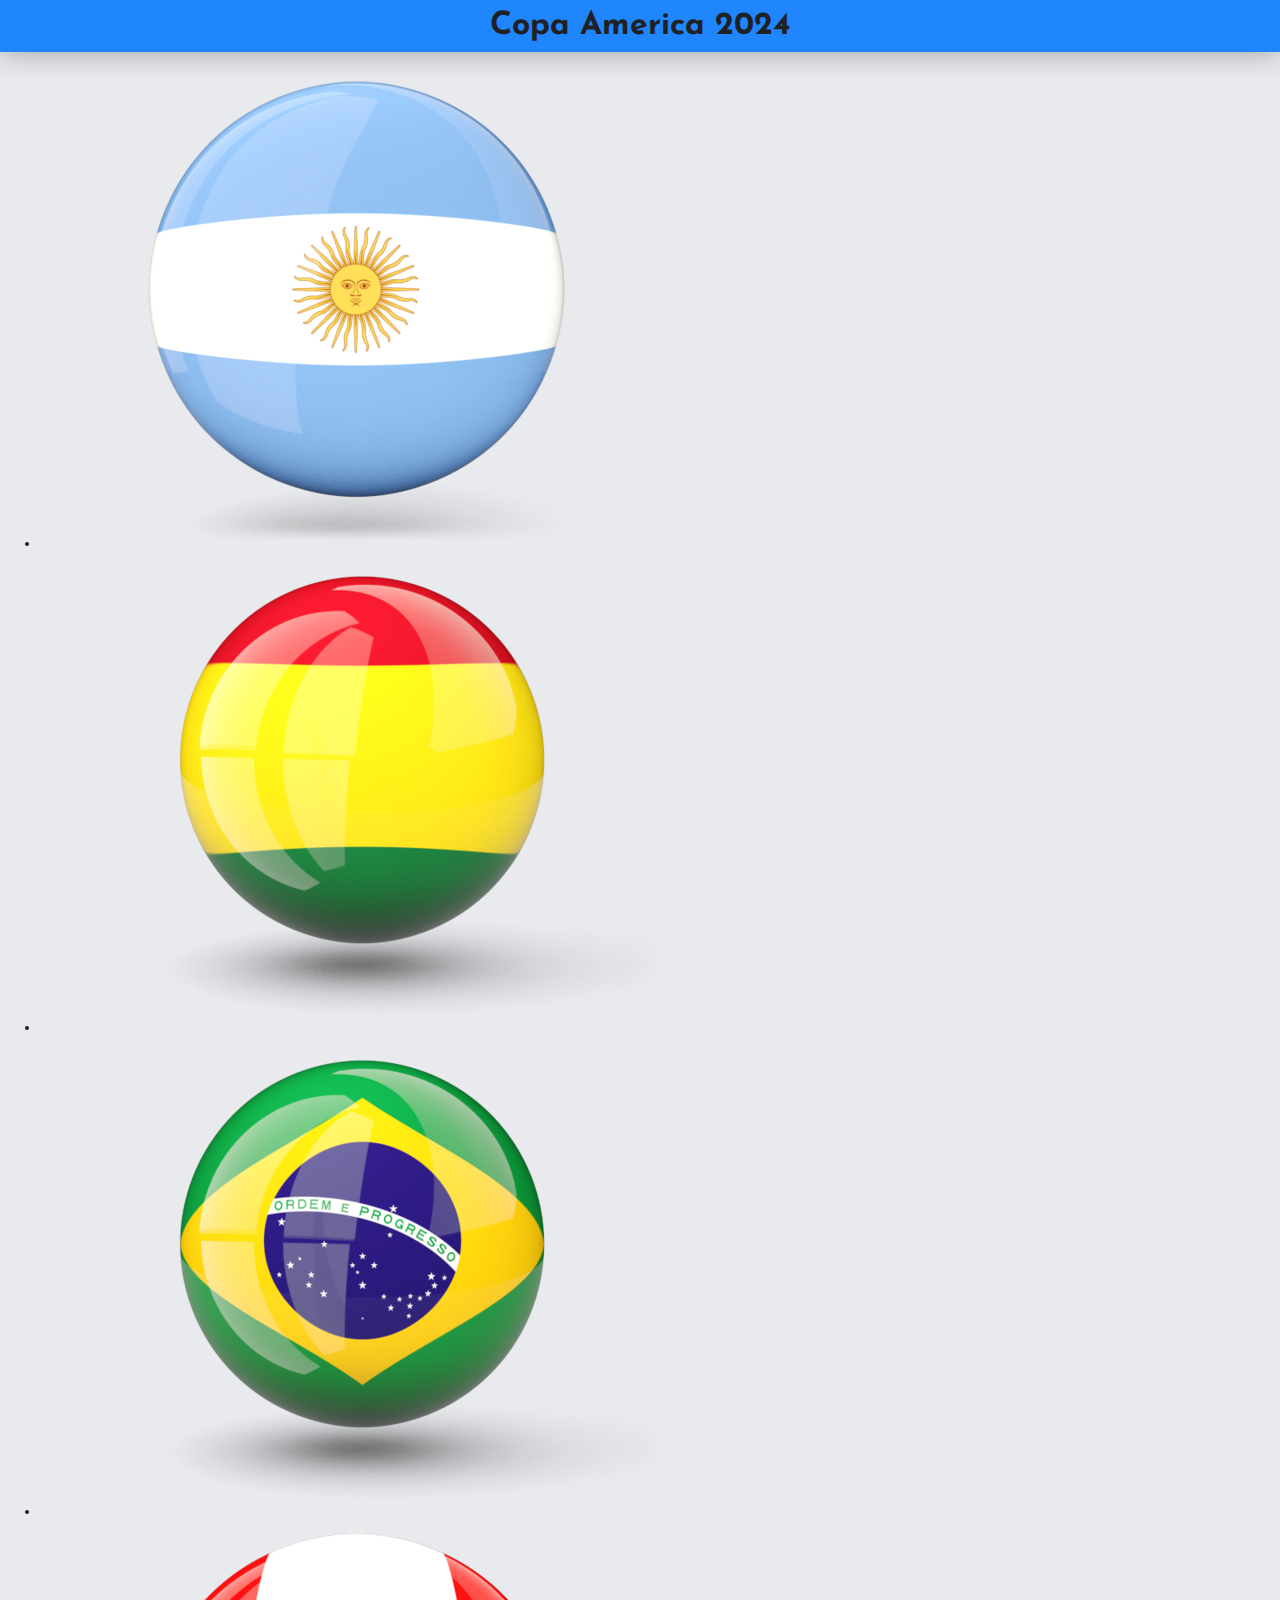
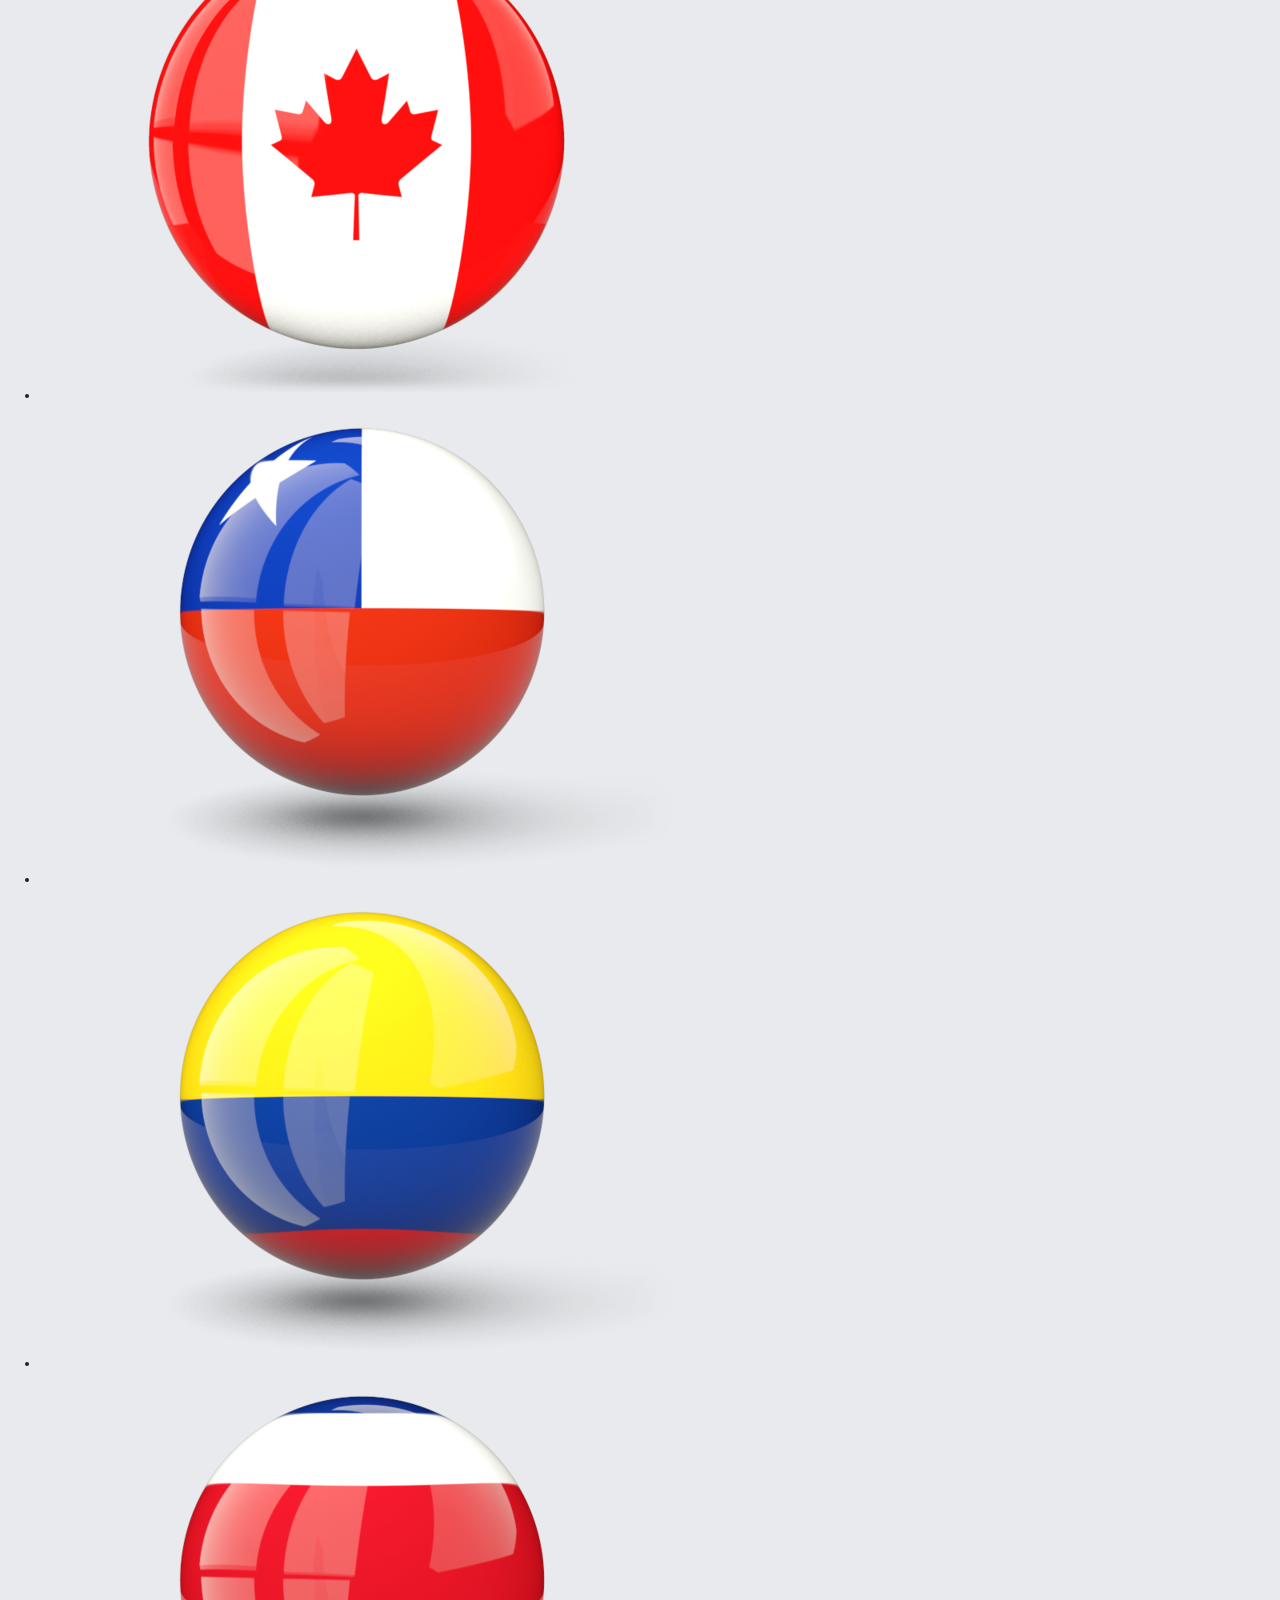
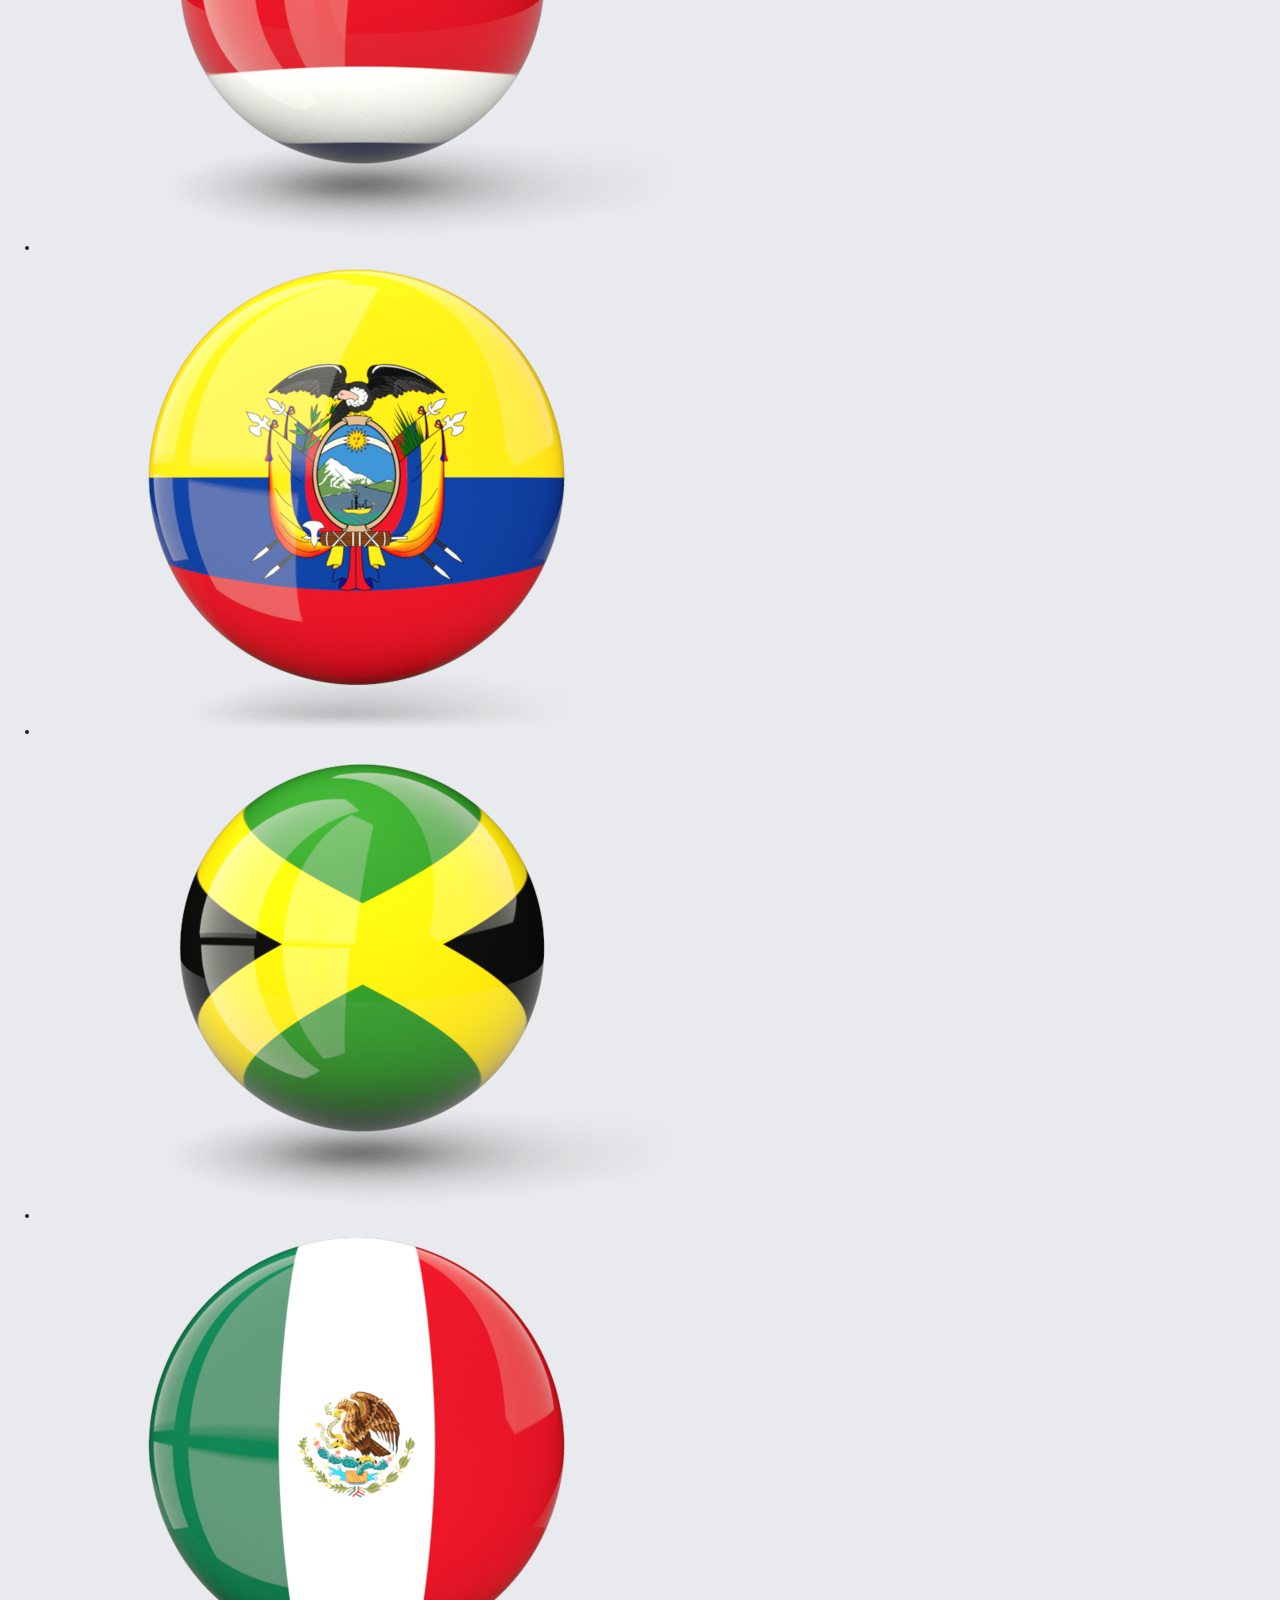
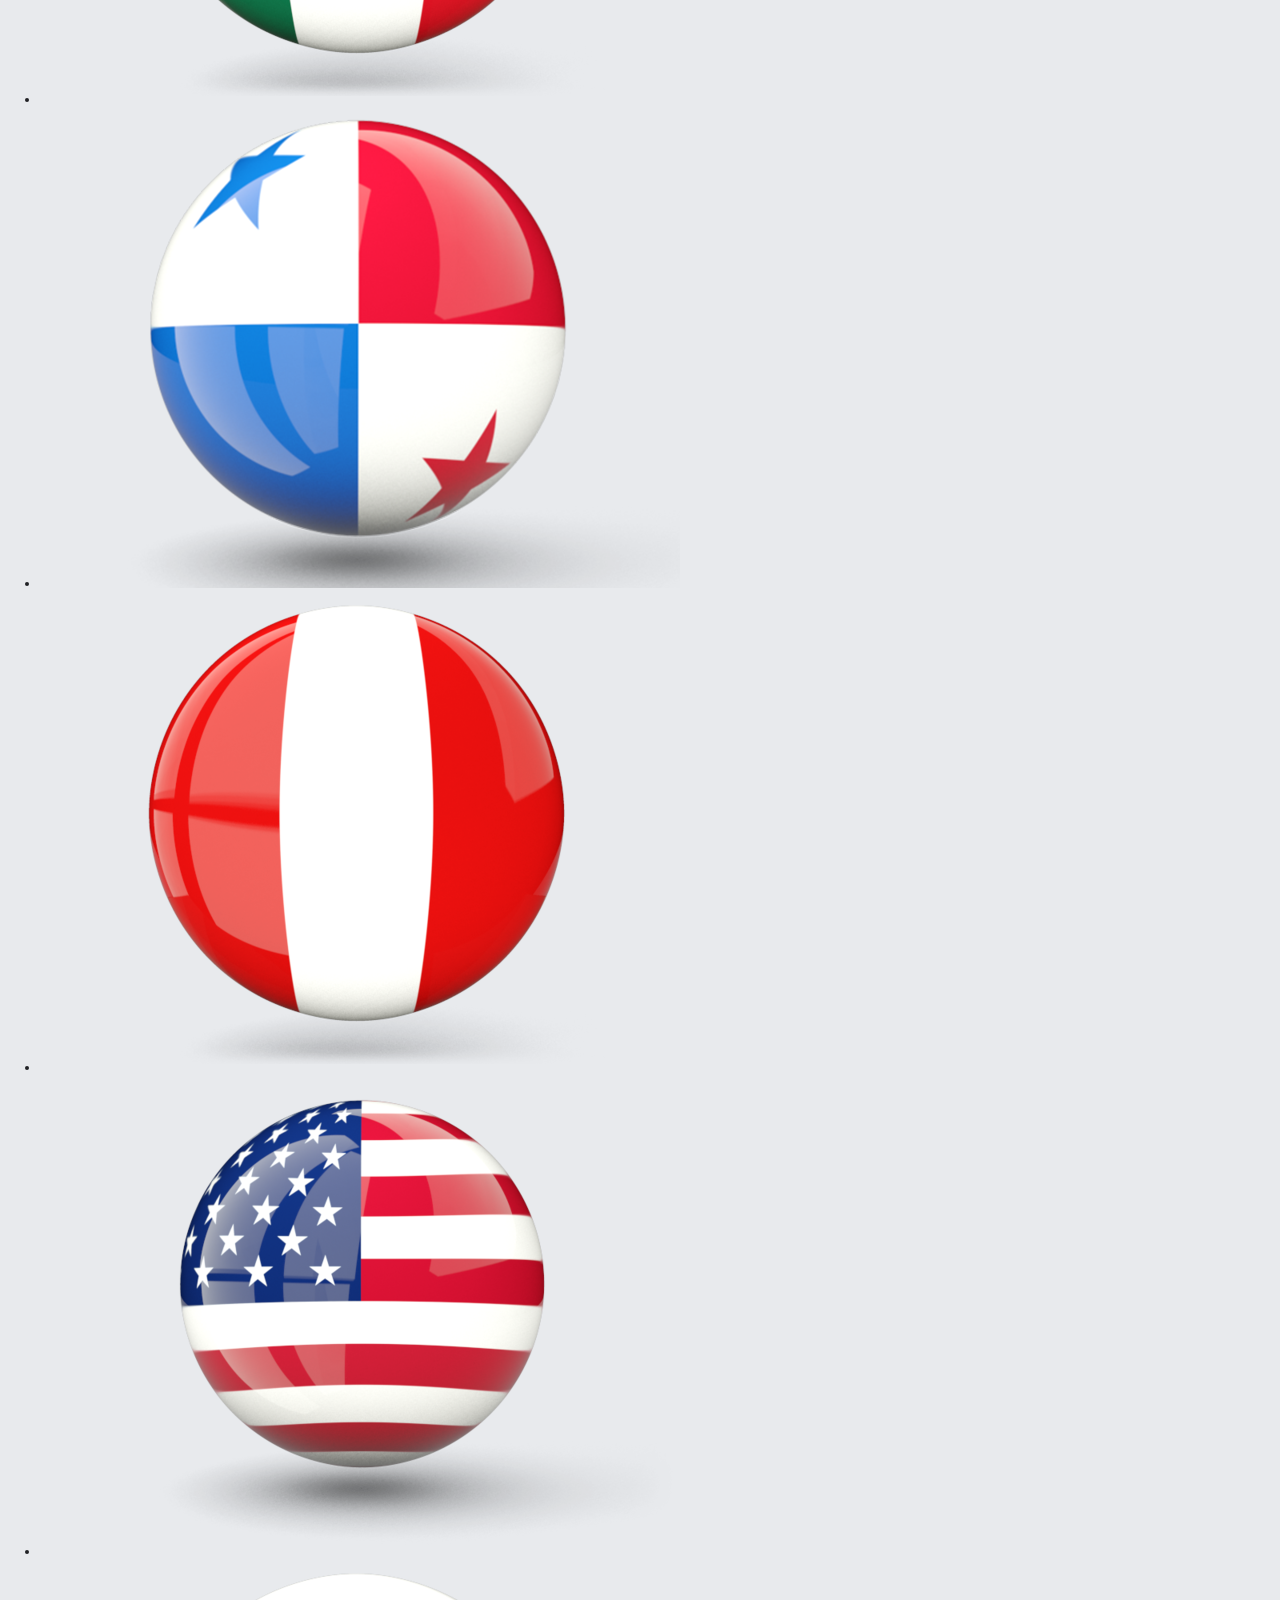
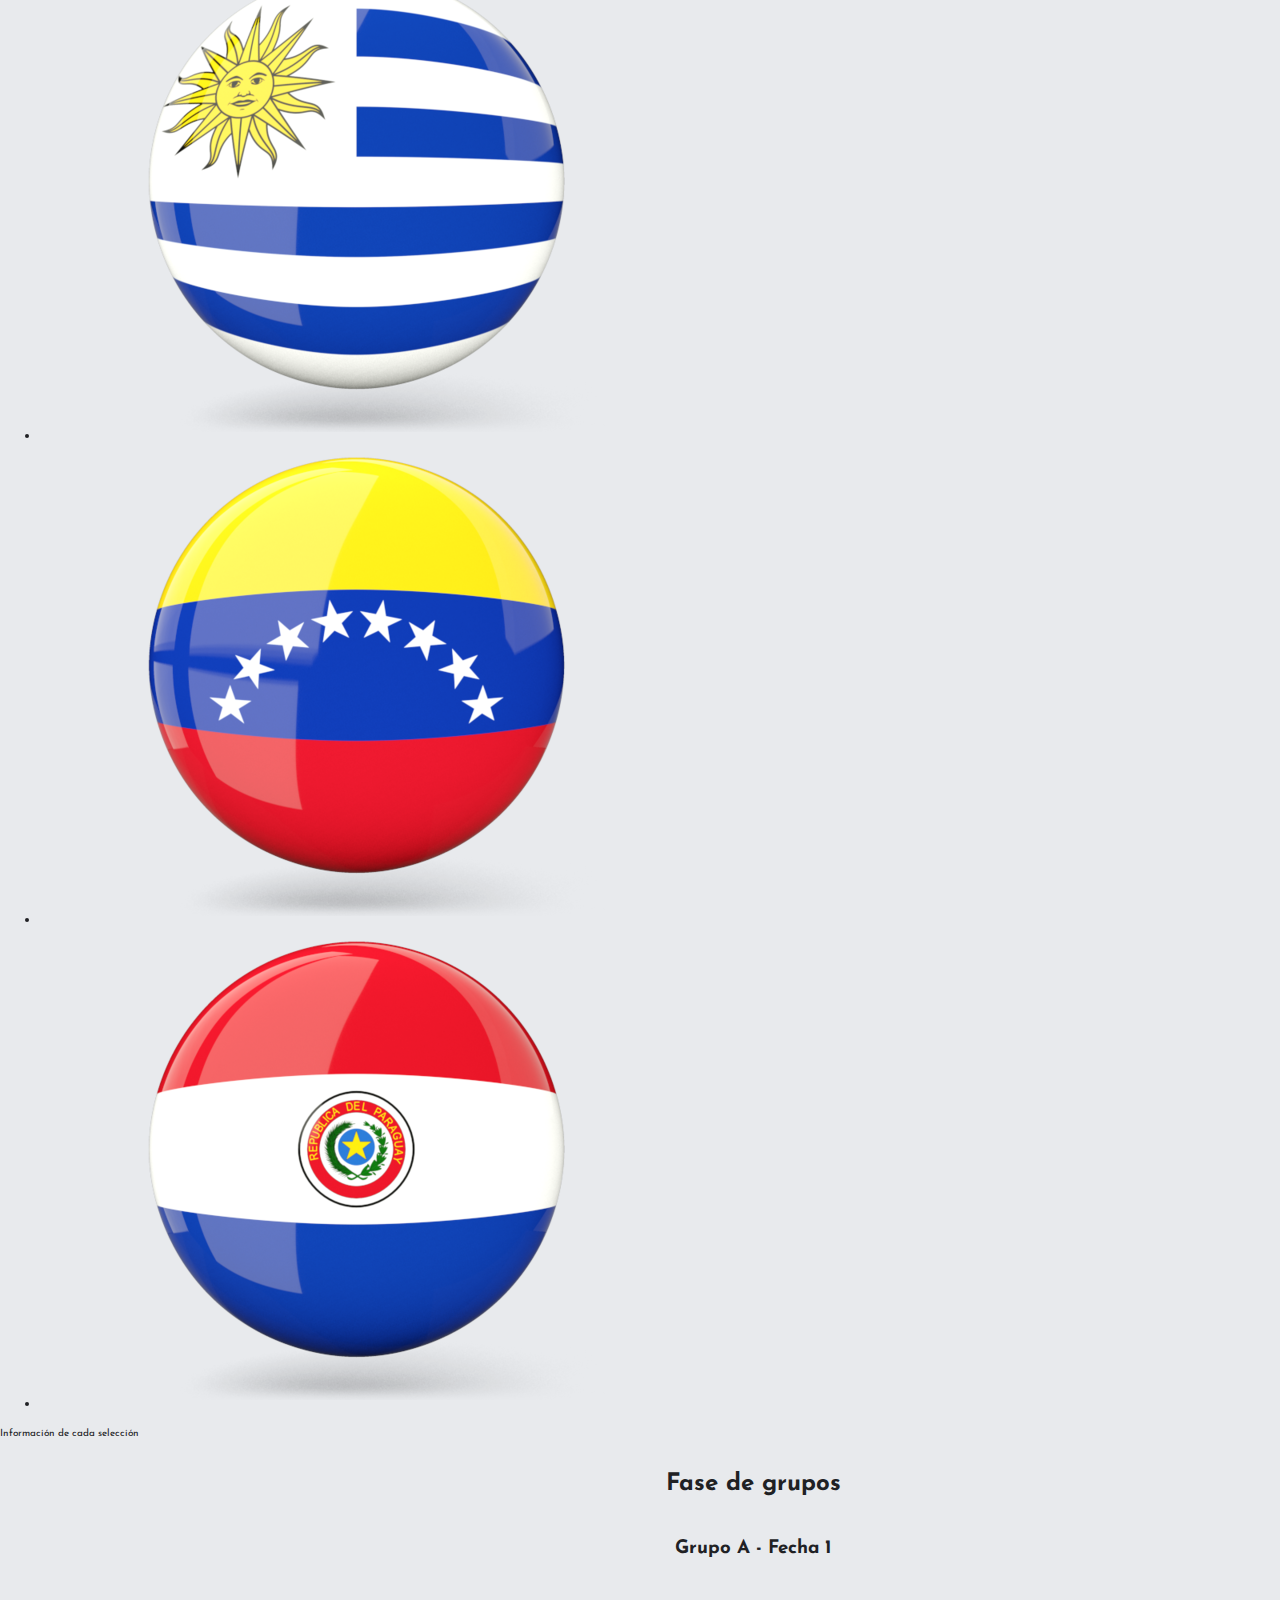
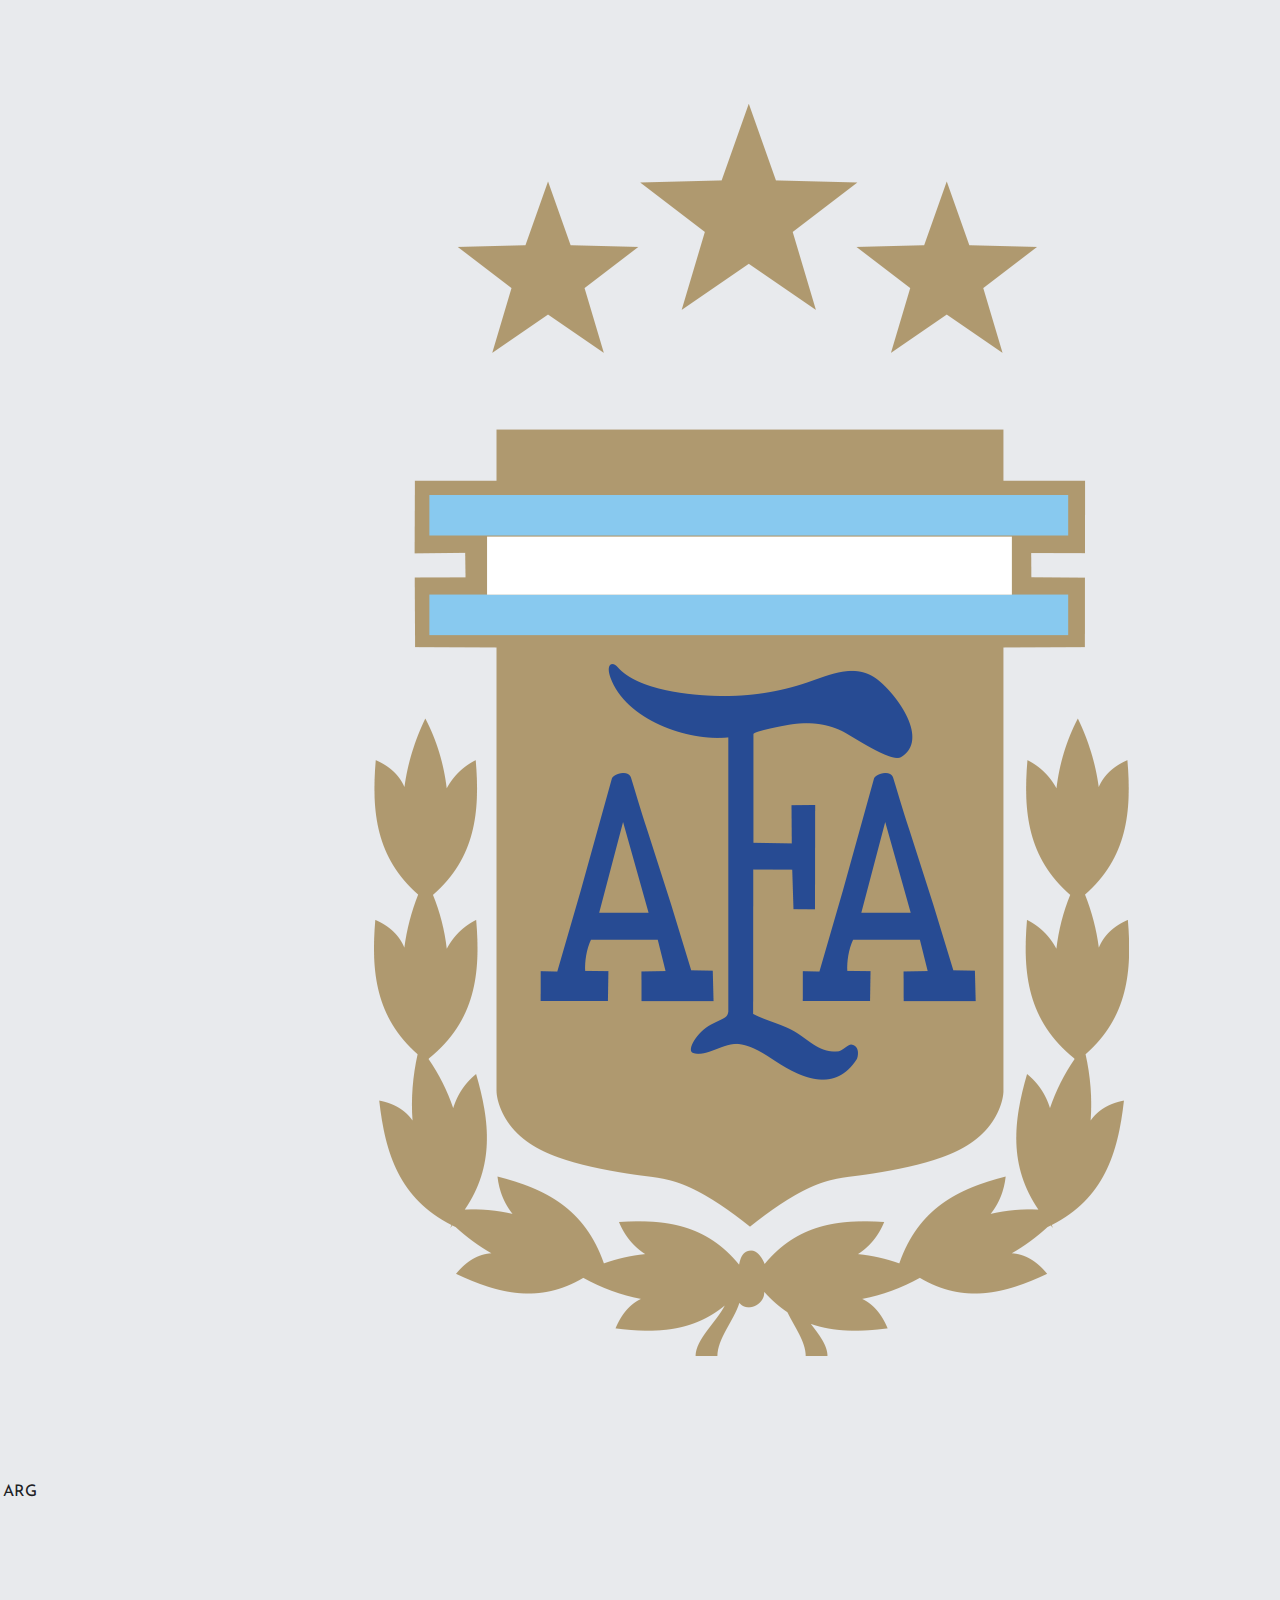
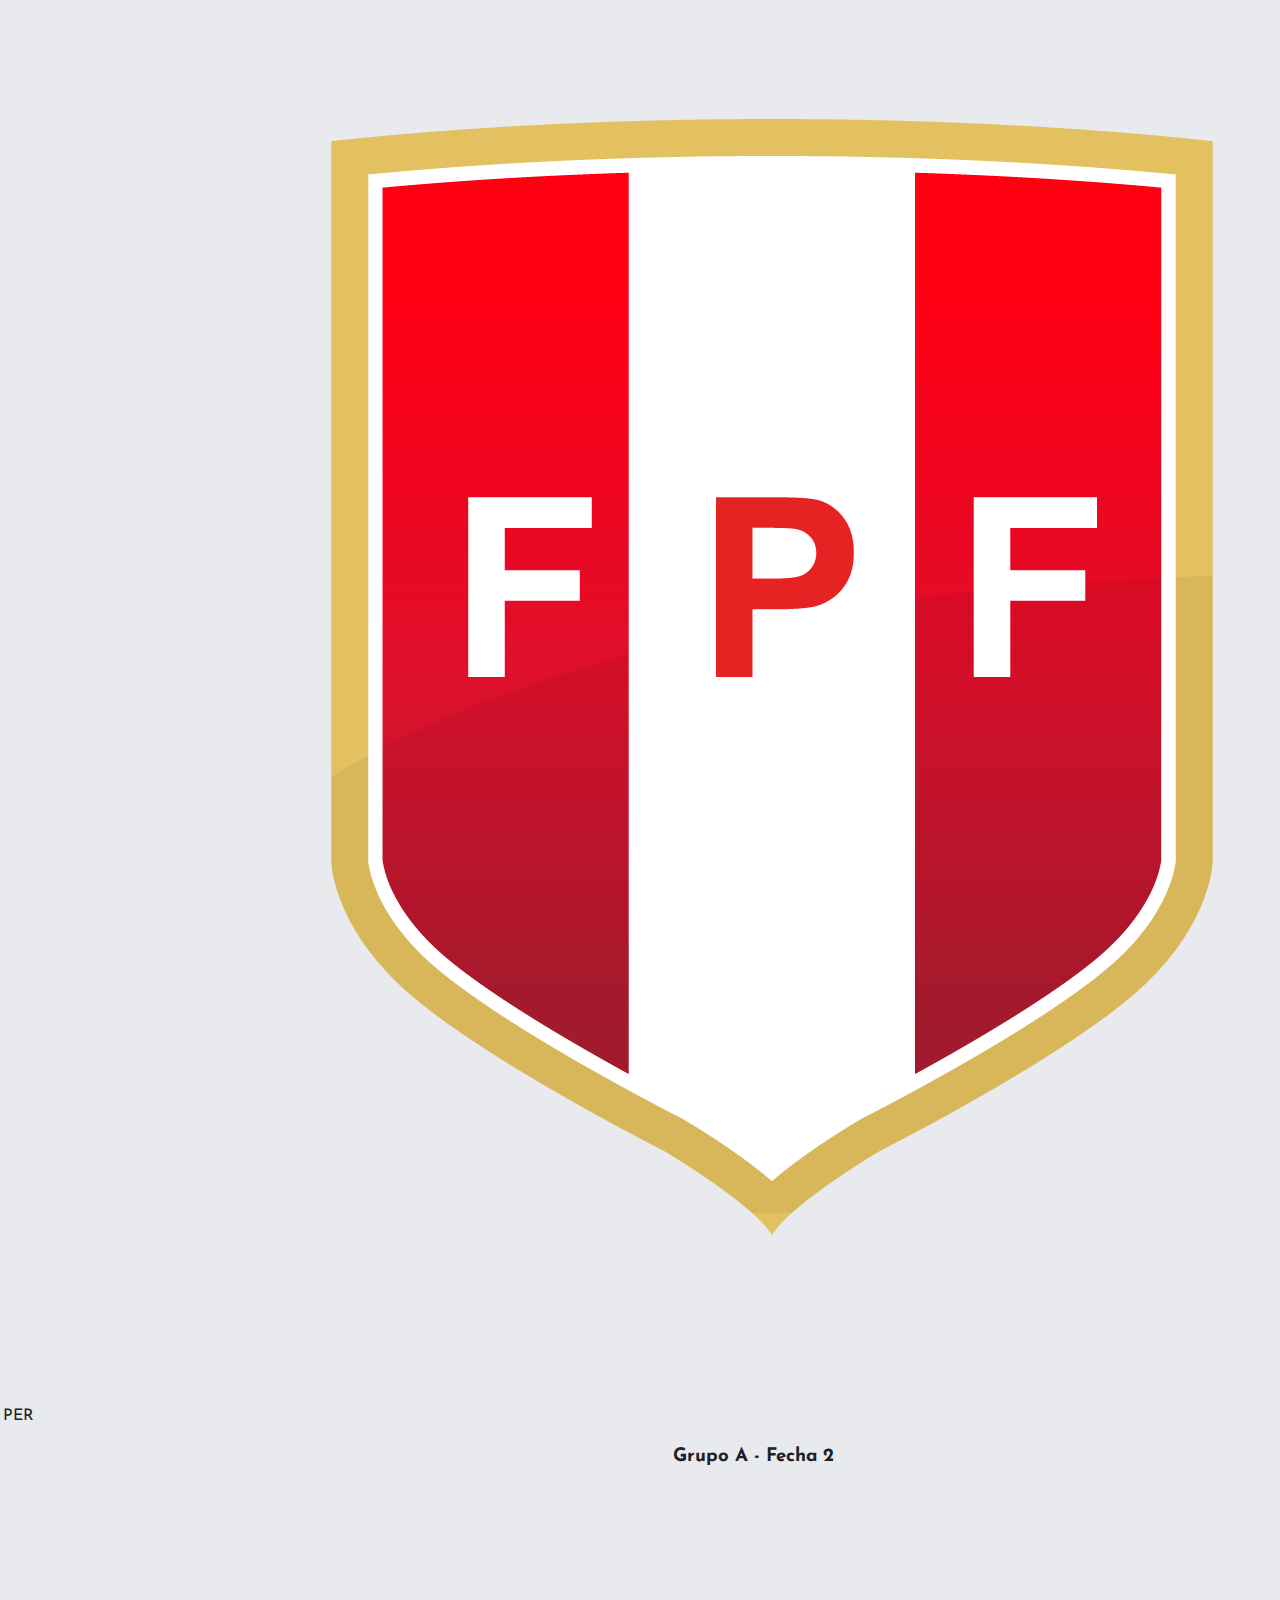
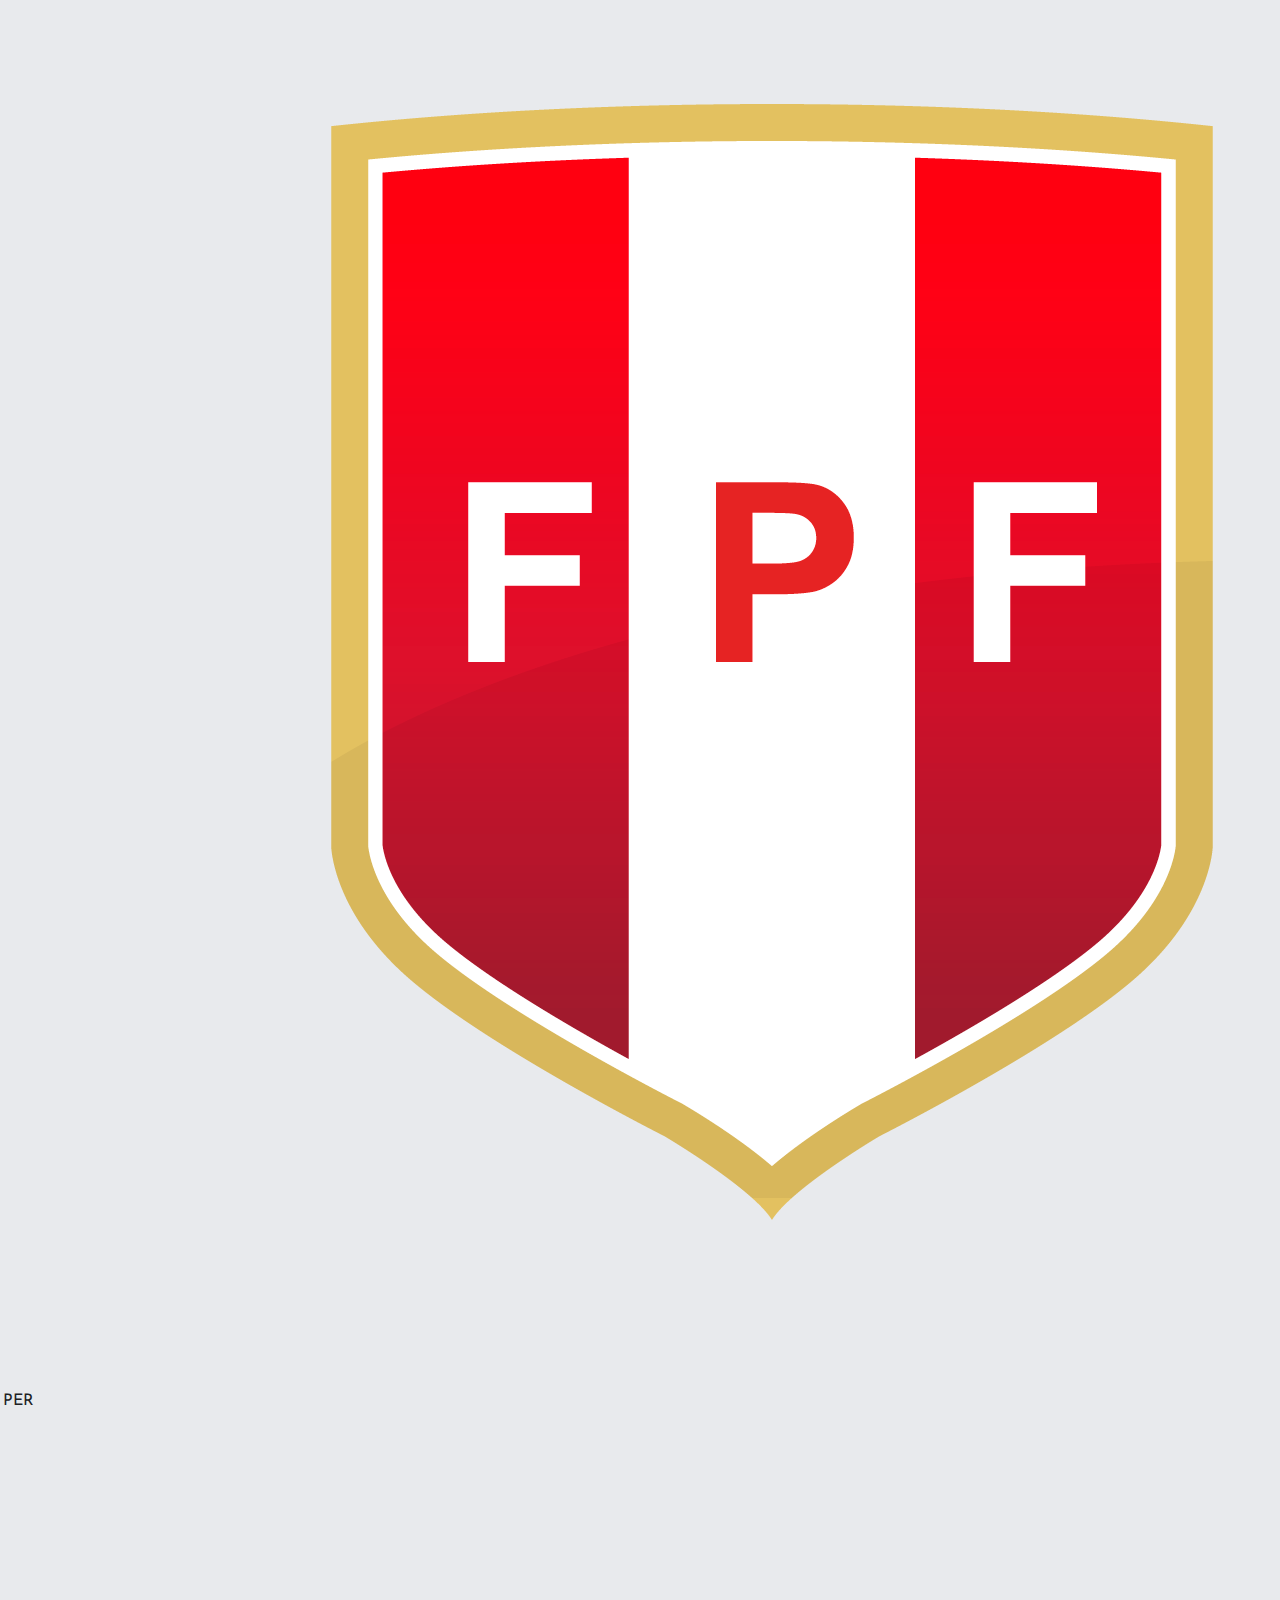
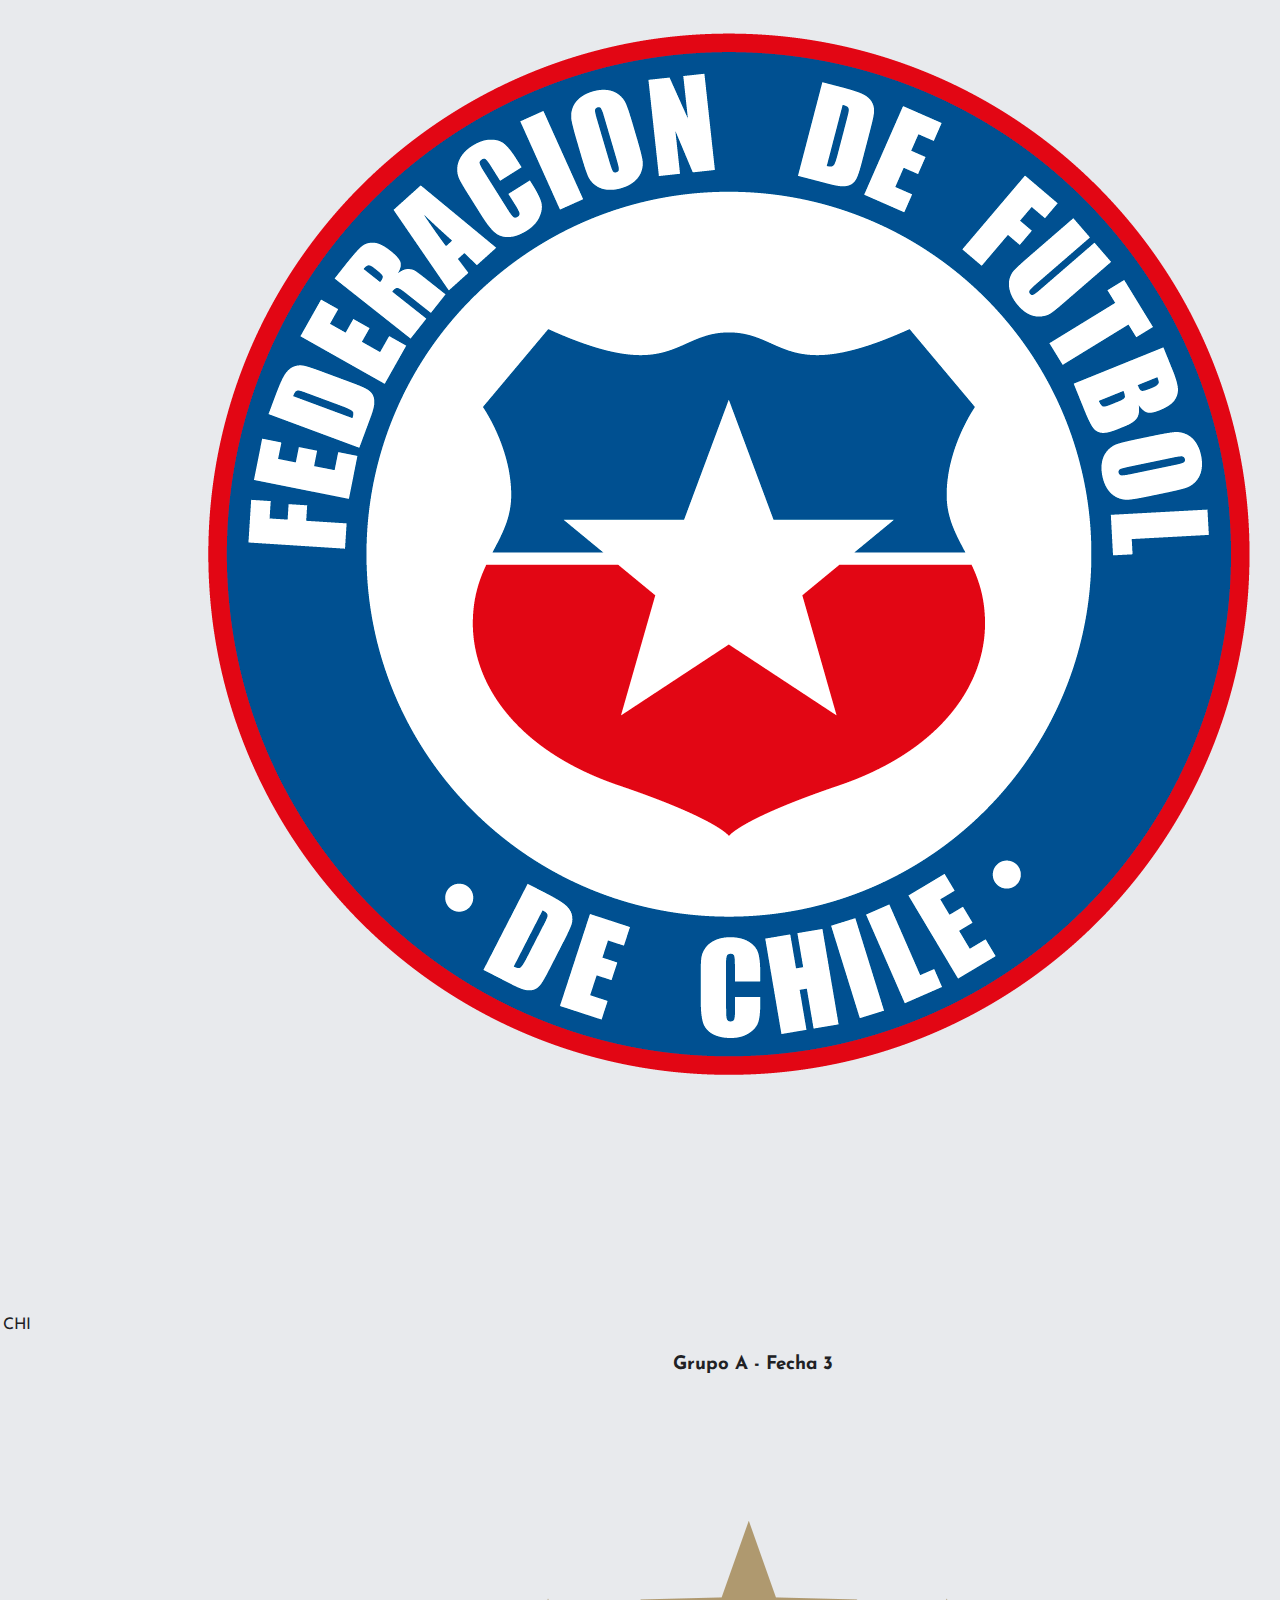
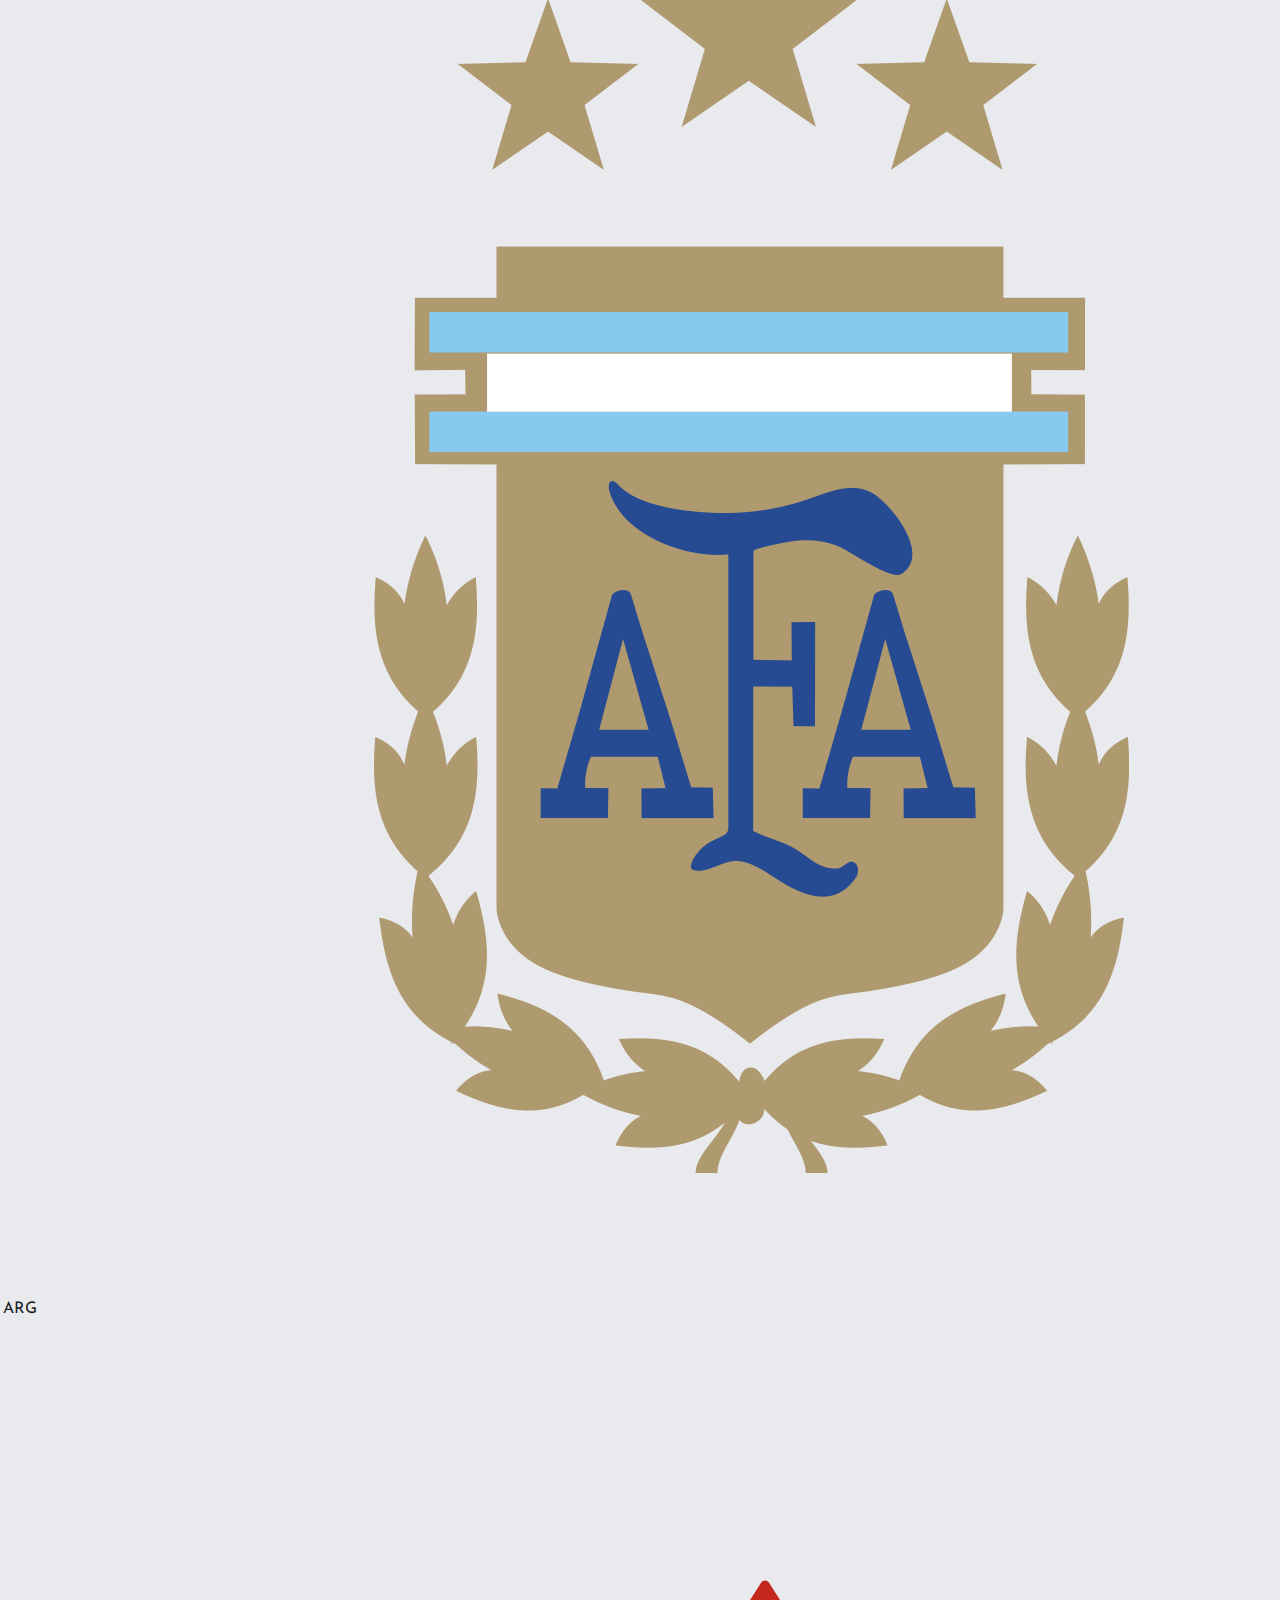
<file: templates/index.html>
<!DOCTYPE html>
<html lang="en">
<head>
    <meta charset="UTF-8">
    <meta name="viewport" content="width=device-width, initial-scale=1.0">
    <link rel="stylesheet" href="/static/css/index.css">
    <link rel="preconnect" href="https://fonts.googleapis.com">
    <link rel="preconnect" href="https://fonts.gstatic.com" crossorigin>
    <link href="https://fonts.googleapis.com/css2?family=Josefin+Sans:ital,wght@0,100..700;1,100..700&family=Poppins:ital,wght@0,100;0,200;0,300;0,400;0,500;0,600;0,700;0,800;0,900;1,100;1,200;1,300;1,400;1,500;1,600;1,700;1,800;1,900&display=swap" rel="stylesheet">
    <title>INICIO</title>

</head>
<body>
    <div class="header">
        <h1 class="title">Copa America 2024</h1>
        <ul class="team-list">
            <li class="item-logo"><a href=""><div class="logo-circle"><img alt="logo argentina" src="/static/imagenes/argentina.png"></div></a></li>
            <li class="item-logo"><a href=""><div class="logo-circle"><img alt="logo bolivia" src="/static/imagenes/bolivia_640.png"></div></a></li>
            <li class="item-logo"><a href=""><div class="logo-circle"><img alt="logo brasil" src="/static/imagenes/brazil_640.png"></div></a></li>
            <li class="item-logo"><a href=""><div class="logo-circle"><img alt="logo canada" src="/static/imagenes/canada_640.png"></div></a></li>
            <li class="item-logo"><a href=""><div class="logo-circle"><img alt="logo chile" src="/static/imagenes/chile_640.png"></div></a></li>
            <li class="item-logo"><a href=""><div class="logo-circle"><img alt="logo colombia" src="/static/imagenes/colombia_640.png"></div></a></li>
            <li class="item-logo"><a href=""><div class="logo-circle"><img alt="logo costa rica" src="/static/imagenes/costa_rica_640.png"></div></a></li>
            <li class="item-logo"><a href=""><div class="logo-circle"><img alt="logo ecuador" src="/static/imagenes/ecuador_640.png"></div></a></li>
            <li class="item-logo"><a href=""><div class="logo-circle"><img alt="logo jamaica" src="/static/imagenes/jamaica_640.png"></div></a></li>
            <li class="item-logo"><a href=""><div class="logo-circle"><img alt="logo mexico" src="/static/imagenes/mexico_640.png"></div></a></li>
            <li class="item-logo"><a href=""><div class="logo-circle"><img alt="logo panama" src="/static/imagenes/panama3.png"></div></a></li>
            <li class="item-logo"><a href=""><div class="logo-circle"><img alt="logo peru" src="/static/imagenes/peru_640.png"></div></a></li>
            <li class="item-logo"><a href=""><div class="logo-circle"><img alt="logo estados unidos" src="/static/imagenes/united_states_of_america_640.png"></div></a></li>
            <li class="item-logo"><a href=""><div class="logo-circle"><img alt="logo uruguay" src="/static/imagenes/uruguay_640.png"></div></a></li>
            <li class="item-logo"><a href=""><div class="logo-circle"><img alt="logo venezuela" src="/static/imagenes/venezuela_640.png"></div></a></li>
            <li class="item-logo"><a href=""><div class="logo-circle"><img alt="logo paraguay" src="/static/imagenes/paraguay.png"></div></a></li>
        </ul>
        <div><p class="header--pie">Información de cada selección</p></div>

    </div>

    <div class="box">
        <table class="tabla">
            <thead >
                <tr class="table-title"><th><h2>Fase de grupos</h2></th></tr>
                <tr class="table-title"><th><h3>Grupo A - Fecha 1</h3></th></tr>
            </thead>
            <tbody class="table--cuerpo">
                <tr class="partido">
                    <td class="escudo_nombre"><div class="circulo"><img src="/static/imagenes/Escudos/argentina2.png"></div><span>ARG</span></td>
                    <td class="escudo_nombre"><p class="numero">2</p>VS<p class="numero">0</p></td>
                    <td class="escudo_nombre"><span>CAN</span><div class="circulo"><img src="/static/imagenes/Escudos/canada.png"></div></td>
                    <td class="escudo_nombre link" ><a href="/cuartos">+INFO</td>
                </tr>
                <tbody class="table--cuerpo">
                    <tr class="partido">
                        <td class="escudo_nombre"><div class="circulo"><img src="/static/imagenes/Escudos/peru.png"></div><span>PER</span></td>
                        <td class="escudo_nombre"><p class="numero">0</p>VS<p class="numero">0</p></td>
                        <td class="escudo_nombre"><span>CHI</span><div class="circulo"><img src="/static/imagenes/Escudos/chile.png"></div></td>
                        <td class="escudo_nombre link" ><a href="">+INFO</td>
                    </tr>
            </tbody>
            <thead >
                <tr class="table-title"><th><h3>Grupo A - Fecha 2</h3></th></tr>
            </thead>
            <tbody class="table--cuerpo">
                <tr class="partido">
                    <td class="escudo_nombre"><div class="circulo"><img src="/static/imagenes/Escudos/peru.png"></div><span>PER</span></td>
                    <td class="escudo_nombre"><p class="numero">0</p>VS<p class="numero">1</p></td>
                    <td class="escudo_nombre"><span>CAN</span><div class="circulo"><img src="/static/imagenes/Escudos/canada.png"></div></td>
                    <td class="escudo_nombre link" ><a href="">+INFO</td>
                </tr>
                <tbody class="table--cuerpo">
                    <tr class="partido">
                        <td class="escudo_nombre"><div class="circulo"><img src="/static/imagenes/Escudos/chile.png"></div><span>CHI</span></td>
                        <td class="escudo_nombre"><p class="numero">0</p>VS<p class="numero">1</p></td>
                        <td class="escudo_nombre"><span>ARG</span><div class="circulo"><img src="/static/imagenes/Escudos/argentina2.png"></div></td>
                        <td class="escudo_nombre link" ><a href="">+INFO</td>
                    </tr>
            </tbody>
            <thead >
                <tr class="table-title"><th><h3>Grupo A - Fecha 3</h3></th></tr>
            </thead>
            <tbody class="table--cuerpo">
                <tr class="partido">
                    <td class="escudo_nombre"><div class="circulo"><img src="/static/imagenes/Escudos/argentina2.png"></div><span>ARG</span></td>
                    <td class="escudo_nombre"><p class="numero">2</p>VS<p class="numero">0</p></td>
                    <td class="escudo_nombre"><span>PER</span><div class="circulo"><img src="/static/imagenes/Escudos/peru.png"></div></td>
                    <td class="escudo_nombre link" ><a href="">+INFO</td>
                </tr>
                <tbody class="table--cuerpo">
                    <tr class="partido">
                        <td class="escudo_nombre"><div class="circulo"><img src="/static/imagenes/Escudos/canada.png"></div><span>CAN</span></td>
                        <td class="escudo_nombre"><p class="numero">0</p>VS<p class="numero">0</p></td>
                        <td class="escudo_nombre"><span>CHI</span><div class="circulo"><img src="/static/imagenes/Escudos/chile.png"></div></td>
                        <td class="escudo_nombre link" ><a href="">+INFO</td>
                    </tr>
            </tbody>
<!-- ---------------------------------------------------------------------------------------------------------------------------------------------- -->
            <thead >
                <tr class="table-title"><th><h3>Grupo B - Fecha 1</h3></th></tr>
            </thead>
            <tbody class="table--cuerpo">
                <tr class="partido">
                    <td class="escudo_nombre"><div class="circulo"><img src="/static/imagenes/Escudos/ecuador.png"></div><span>ECU</span></td>
                    <td class="escudo_nombre"><p class="numero">1</p>VS<p class="numero">2</p></td>
                    <td class="escudo_nombre"><span>VEN</span><div class="circulo"><img src="/static/imagenes/Escudos/venezuela.png"></div></td>
                    <td class="escudo_nombre link" ><a href="">+INFO</td>
                </tr>
                <tbody class="table--cuerpo">
                    <tr class="partido">
                        <td class="escudo_nombre"><div class="circulo"><img src="/static/imagenes/Escudos/mexico.png"></div><span>MEX</span></td>
                        <td class="escudo_nombre"><p class="numero">1</p>VS<p class="numero">0</p></td>
                        <td class="escudo_nombre"><span>JAM</span><div class="circulo"><img src="/static/imagenes/Escudos/jamaica.png"></div></td>
                        <td class="escudo_nombre link" ><a href="">+INFO</td>
                    </tr>
            </tbody>
            <thead >
                <tr class="table-title"><th><h3>Grupo B - Fecha 2</h3></th></tr>
            </thead>
            <tbody class="table--cuerpo">
                <tr class="partido">
                    <td class="escudo_nombre"><div class="circulo"><img src="/static/imagenes/Escudos/ecuador.png"></div><span>ECU</span></td>
                    <td class="escudo_nombre"><p class="numero">3</p>VS<p class="numero">1</p></td>
                    <td class="escudo_nombre"><span>JAM</span><div class="circulo"><img src="/static/imagenes/Escudos/jamaica.png"></div></td>
                    <td class="escudo_nombre link" ><a href="">+INFO</td>
                </tr>
                <tbody class="table--cuerpo">
                    <tr class="partido">
                        <td class="escudo_nombre"><div class="circulo"><img src="/static/imagenes/Escudos/venezuela.png"></div><span>VEN</span></td>
                        <td class="escudo_nombre"><p class="numero">1</p>VS<p class="numero">0</p></td>
                        <td class="escudo_nombre"><span>MEX</span><div class="circulo"><img src="/static/imagenes/Escudos/mexico.png"></div></td>
                        <td class="escudo_nombre link" ><a href="">+INFO</td>
                    </tr>
            </tbody>
            <thead >
                <tr class="table-title"><th><h3>Grupo B - Fecha 3</h3></th></tr>
            </thead>
            <tbody class="table--cuerpo">
                <tr class="partido">
                    <td class="escudo_nombre"><div class="circulo"><img src="/static/imagenes/Escudos/mexico.png"></div><span>MEX</span></td>
                    <td class="escudo_nombre"><p class="numero">0</p>VS<p class="numero">0</p></td>
                    <td class="escudo_nombre"><span>ECU</span><div class="circulo"><img src="/static/imagenes/Escudos/ecuador.png"></div></td>
                    <td class="escudo_nombre link" ><a href="">+INFO</td>
                </tr>
                <tbody class="table--cuerpo">
                    <tr class="partido">
                        <td class="escudo_nombre"><div class="circulo"><img src="/static/imagenes/Escudos/jamaica.png"></div><span>JAM</span></td>
                        <td class="escudo_nombre"><p class="numero">0</p>VS<p class="numero">3</p></td>
                        <td class="escudo_nombre"><span>VEN</span><div class="circulo"><img src="/static/imagenes/Escudos/venezuela.png"></div></td>
                        <td class="escudo_nombre link" ><a href="">+INFO</td>
                    </tr>
            </tbody>
            <!-- ---------------------------------------------------------------------------------- -->
            <thead >
                <tr class="table-title"><th><h3>Grupo C - Fecha 1</h3></th></tr>
            </thead>
            <tbody class="table--cuerpo">
                <tr class="partido">
                    <td class="escudo_nombre"><div class="circulo"><img src="/static/imagenes/Escudos/usa.png"></div><span>USA</span></td>
                    <td class="escudo_nombre"><p class="numero">2</p>VS<p class="numero">0</p></td>
                    <td class="escudo_nombre"><span>BOL</span><div class="circulo"><img src="/static/imagenes/Escudos/bolivia.png"></div></td>
                    <td class="escudo_nombre link" ><a href="">+INFO</td>
                </tr>
                <tbody class="table--cuerpo">
                    <tr class="partido">
                        <td class="escudo_nombre"><div class="circulo"><img src="/static/imagenes/Escudos/uruguay.png"></div><span>URU</span></td>
                        <td class="escudo_nombre"><p class="numero">3</p>VS<p class="numero">1</p></td>
                        <td class="escudo_nombre"><span>PAN</span><div class="circulo"><img src="/static/imagenes/Escudos/panama.png"></div></td>
                        <td class="escudo_nombre link" ><a href="">+INFO</td>
                    </tr>
            </tbody>
            <thead >
                <tr class="table-title"><th><h3>Grupo C - Fecha 2</h3></th></tr>
            </thead>
            <tbody class="table--cuerpo">
                <tr class="partido">
                    <td class="escudo_nombre"><div class="circulo"><img src="/static/imagenes/Escudos/panama.png"></div><span>PAN</span></td>
                    <td class="escudo_nombre"><p class="numero">2</p>VS<p class="numero">1</p></td>
                    <td class="escudo_nombre"><span>USA</span><div class="circulo"><img src="/static/imagenes/Escudos/usa.png"></div></td>
                    <td class="escudo_nombre link" ><a href="">+INFO</td>
                </tr>
                <tbody class="table--cuerpo">
                    <tr class="partido">
                        <td class="escudo_nombre"><div class="circulo"><img src="/static/imagenes/Escudos/uruguay.png"></div><span>URU</span></td>
                        <td class="escudo_nombre"><p class="numero">5</p>VS<p class="numero">0</p></td>
                        <td class="escudo_nombre"><span>BOL</span><div class="circulo"><img src="/static/imagenes/Escudos/bolivia.png"></div></td>
                        <td class="escudo_nombre link" ><a href="">+INFO</td>
                    </tr>
            </tbody>
            <thead >
                <tr class="table-title"><th><h3>Grupo C - Fecha 3</h3></th></tr>
            </thead>
            <tbody class="table--cuerpo">
                <tr class="partido">
                    <td class="escudo_nombre"><div class="circulo"><img src="/static/imagenes/Escudos/usa.png"></div><span>USA</span></td>
                    <td class="escudo_nombre"><p class="numero">0</p>VS<p class="numero">1</p></td>
                    <td class="escudo_nombre"><span>URU</span><div class="circulo"><img src="/static/imagenes/Escudos/uruguay.png"></div></td>
                    <td class="escudo_nombre link" ><a href="">+INFO</td>
                </tr>
                <tbody class="table--cuerpo">
                    <tr class="partido">
                        <td class="escudo_nombre"><div class="circulo"><img src="/static/imagenes/Escudos/bolivia.png"></div><span>BOL</span></td>
                        <td class="escudo_nombre"><p class="numero">1</p>VS<p class="numero">3</p></td>
                        <td class="escudo_nombre"><span>PAN</span><div class="circulo"><img src="/static/imagenes/Escudos/panama.png"></div></td>
                        <td class="escudo_nombre link" ><a href="">+INFO</td>
                    </tr>
            </tbody>
<!-- ---------------------------------------------------------------------------------------------------------------------------------------------- -->
            <thead >
                <tr class="table-title"><th><h3>Grupo D - Fecha 1</h3></th></tr>
            </thead>
            <tbody class="table--cuerpo">
                <tr class="partido">
                    <td class="escudo_nombre"><div class="circulo"><img src="/static/imagenes/Escudos/colombia.png"></div><span>COL</span></td>
                    <td class="escudo_nombre"><p class="numero">2</p>VS<p class="numero">1</p></td>
                    <td class="escudo_nombre"><span>PAR</span><div class="circulo"><img src="/static/imagenes/Escudos/paraguay.png"></div></td>
                    <td class="escudo_nombre link" ><a href="">+INFO</td>
                </tr>
                <tbody class="table--cuerpo">
                    <tr class="partido">
                        <td class="escudo_nombre"><div class="circulo"><img src="/static/imagenes/Escudos/brasil.png"></div><span>BRA</span></td>
                        <td class="escudo_nombre"><p class="numero">0</p>VS<p class="numero">0</p></td>
                        <td class="escudo_nombre"><span>CRC</span><div class="circulo"><img src="/static/imagenes/Escudos/costa_rica.png"></div></td>
                        <td class="escudo_nombre link" ><a href="">+INFO</td>
                    </tr>
            </tbody>
            <thead >
                <tr class="table-title"><th><h3>Grupo D - Fecha 2</h3></th></tr>
            </thead>
            <tbody class="table--cuerpo">
                <tr class="partido">
                    <td class="escudo_nombre"><div class="circulo"><img src="/static/imagenes/Escudos/colombia.png"></div><span>COL</span></td>
                    <td class="escudo_nombre"><p class="numero">3</p>VS<p class="numero">0</p></td>
                    <td class="escudo_nombre"><span>CRC</span><div class="circulo"><img src="/static/imagenes/Escudos/costa_rica.png"></div></td>
                    <td class="escudo_nombre link" ><a href="">+INFO</td>
                </tr>
                <tbody class="table--cuerpo">
                    <tr class="partido">
                        <td class="escudo_nombre"><div class="circulo"><img src="/static/imagenes/Escudos/paraguay.png"></div><span>PAR</span></td>
                        <td class="escudo_nombre"><p class="numero">1</p>VS<p class="numero">4</p></td>
                        <td class="escudo_nombre"><span>BRA</span><div class="circulo"><img src="/static/imagenes/Escudos/brasil.png"></div></td>
                        <td class="escudo_nombre link" ><a href="">+INFO</td>
                    </tr>
            </tbody>
            <thead >
                <tr class="table-title"><th><h3>Grupo D - Fecha 3</h3></th></tr>
            </thead>
            <tbody class="table--cuerpo">
                <tr class="partido">
                    <td class="escudo_nombre"><div class="circulo"><img src="/static/imagenes/Escudos/brasil.png"></div><span>BRA</span></td>
                    <td class="escudo_nombre"><p class="numero">1</p>VS<p class="numero">1</p></td>
                    <td class="escudo_nombre"><span>COL</span><div class="circulo"><img src="/static/imagenes/Escudos/colombia.png"></div></td>
                    <td class="escudo_nombre link" ><a href="">+INFO</td>
                </tr>
                <tbody class="table--cuerpo">
                    <tr class="partido">
                        <td class="escudo_nombre"><div class="circulo"><img src="/static/imagenes/Escudos/costa_rica.png"></div><span>CRC</span></td>
                        <td class="escudo_nombre"><p class="numero">2</p>VS<p class="numero">1</p></td>
                        <td class="escudo_nombre"><span>PAR</span><div class="circulo"><img src="/static/imagenes/Escudos/paraguay.png"></div></td>
                        <td class="escudo_nombre link" ><a href="">+INFO</td>
                    </tr>
            </tbody>



        </table>

    <!-- FIXTURE -->
    <h3 class="bracket--title">BRACKET COPA AMERICA 2024</h3>
    
    <div class="conteiner">
        <!-- CUARTOS DE FINAL LADO IZQUIERDO -->
        <div class="conteiner--game game1">
            <div class="circle circle1"> <img src="/static/imagenes/argentina.png"> </div>
            <div class="circle circle2"><img src="/static/imagenes/ecuador_640.png"> </div>
            <!-- CARD CON INFO DEL PARTIDO -->
            <span class="tooltip--text">
                <div class="tooltip--text__card">
                    <h6 class="card--time">Jue, 04/07</h6>
                    <h7 class="card--title">Cuartos de final</h7>
                    <div class="card--block">
                        <p class="pais">Argentina <br><b class="number">1</b></p>
                        <p class="pais"><b class="versus">VS</b></p>
                        <p class="pais"> <b class="number">1</b><br>Ecuador</p>
                    </div>
                    <div class="card--block">
                        <p class="location">NRG Stadium - Houston, TX</p>
                    </div>
                </div>
            </span>
        </div>

        <div class="conteiner--game game2">
            <div class="circle circle3"><img src="/static/imagenes/venezuela_640.png"></div>
            <div class="circle circle4"><img src="/static/imagenes/canada_640.png"></div>
            <!-- CARD CON INFO DEL PARTIDO -->
            <span class="tooltip--text">
                <div class="tooltip--text__card">
                    <h6 class="card--time">Vie, 05/07</h6>
                    <h7 class="card--title">Cuartos de final</h7>
                    <div class="card--block">
                        <p class="pais">Venezuela<br><b class="number">1</b></p>
                        <p class="pais"><b class="versus">VS</b></p>
                        <p class="pais"> <b class="number">1</b><br>Canada</p>
                    </div>
                    <div class="card--block">
                        <p class="location">AT&T Stadium - Arlington, TX</p>
                    </div>
                </div>
            </span>
        </div>
        <!-- SEMIFINAL LADO IZQUIERDO -->
        <div class="conteiner--game game3">
            <div class="circle circle7"><img src="/static/imagenes/argentina.png"></div> 
            <div class="circle circle8"><img src="/static/imagenes/canada_640.png"></div>
            <!-- CARD CON INFO DEL PARTIDO -->
            <span class="tooltip--text">
                <div class="tooltip--text__card">
                    <h6 class="card--time">Mar, 09/07</h6>
                    <h7 class="card--title">Semifinal</h7>
                    <div class="card--block">
                        <p class="pais">Argentina<br><b class="number">2</b></p>
                        <p class="pais"><b class="versus">VS</b></p>
                        <p class="pais"> <b class="number">0</b><br>Canada</p>
                    </div>
                    <div class="card--block">
                        <p class="location">MetLife Stadium - East Rutherford, NJ</p>
                    </div>
                </div>
            </span>
        </div>
        <!-- CUARTOS DE FINAL LADO DERECHO -->
        <div class="conteiner--game game4">
            <div class="circle circle8"><img src="/static/imagenes/colombia_640.png"></div> 
            <div class="circle circle7"><img src="/static/imagenes/panama_640.png"></div>
            <!-- CARD CON INFO DEL PARTIDO -->
            <span class="tooltip--text">
                <div class="tooltip--text__card">
                    <h6 class="card--time">Sab, 06/07</h6>
                    <h7 class="card--title">Cuartos de final</h7>
                    <div class="card--block">
                        <p class="pais">Panama<br><b class="number">0</b></p>
                        <p class="pais"><b class="versus">VS</b></p>
                        <p class="pais"> <b class="number">5</b><br>Colombia</p>
                    </div>
                    <div class="card--block">
                        <p class="location">NRG Stadium - Houston, TX</p>
                    </div>
                </div>
            </span>
        </div>
        <div class="conteiner--game game5">
        <div class="circle circle9"><img src="/static/imagenes/uruguay_640.png"></div>
        <div class="circle circle10"><img src="/static/imagenes/brazil_640.png"></div>
        <!-- CARD CON INFO DEL PARTIDO -->
        <span class="tooltip--text">
            <div class="tooltip--text__card">
                <h6 class="card--time">Sab, 06/07</h6>
                <h7 class="card--title">Cuartos de final</h7>
                <div class="card--block">
                    <p class="pais">Uruguay<br><b class="number">0</b></p>
                    <p class="pais"><b class="versus">VS</b></p>
                    <p class="pais"> <b class="number">0</b><br>Brasil</p>
                </div>
                <div class="card--block">
                    <p class="location">Allegiant Stadium - Las Vegas, NV</p>
                </div>
            </div>
        </span>
        </div>
        <!-- SEMIFINAL LADO DERECHO-->
        <div class="conteiner--game game6">
        <div class="circle circle11"><img src="/static/imagenes/colombia_640.png"></div>
        <div class="circle circle12"><img src="/static/imagenes/uruguay_640.png"></div>
        <!-- CARD CON INFO DEL PARTIDO -->
        <span class="tooltip--text">
            <div class="tooltip--text__card">
                <h6 class="card--time">Mié, 10/07</h6>
                <h7 class="card--title">Semifinal</h7>
                <div class="card--block">
                    <p class="pais">Colombia<br><b class="number">1</b></p>
                    <p class="pais"><b class="versus">VS</b></p>
                    <p class="pais"> <b class="number">0</b><br>Uruguay</p>
                </div>
                <div class="card--block">
                    <p class="location">Bank of America Stadium - Charlotte, NC</p>
                </div>
            </div>
        </span>
        </div>
        <!-- FINAL -->
        <div class="conteiner--game game7">
        <h4 class="title--game">Final</h4>
        <div class="circle circle13"><img src="/static/imagenes/argentina.png"></div>
        <div class="circle circle14"><img src="/static/imagenes/colombia_640.png"></div>
        <!-- CARD CON INFO DEL PARTIDO -->
        <span class="tooltip--text">
            <div class="tooltip--text__card">
                <h6 class="card--time">Dom, 14/07</h6>
                <h7 class="card--title">Final</h7>
                <div class="card--block">
                    <p class="pais">Argentina <br><b class="number">1</b></p>
                    <p class="pais"><b class="versus">VS</b></p>
                    <p class="pais"> <b class="number">0</b><br>Colombia</p>
                </div>
                <div class="card--block">
                    <p class="location">Hard Rock Stadium - Miami, FL</p>
                </div>
            </div>
        </span>
        </div>
    </div>
    <div>a</div>
</body>
</html>
</file>
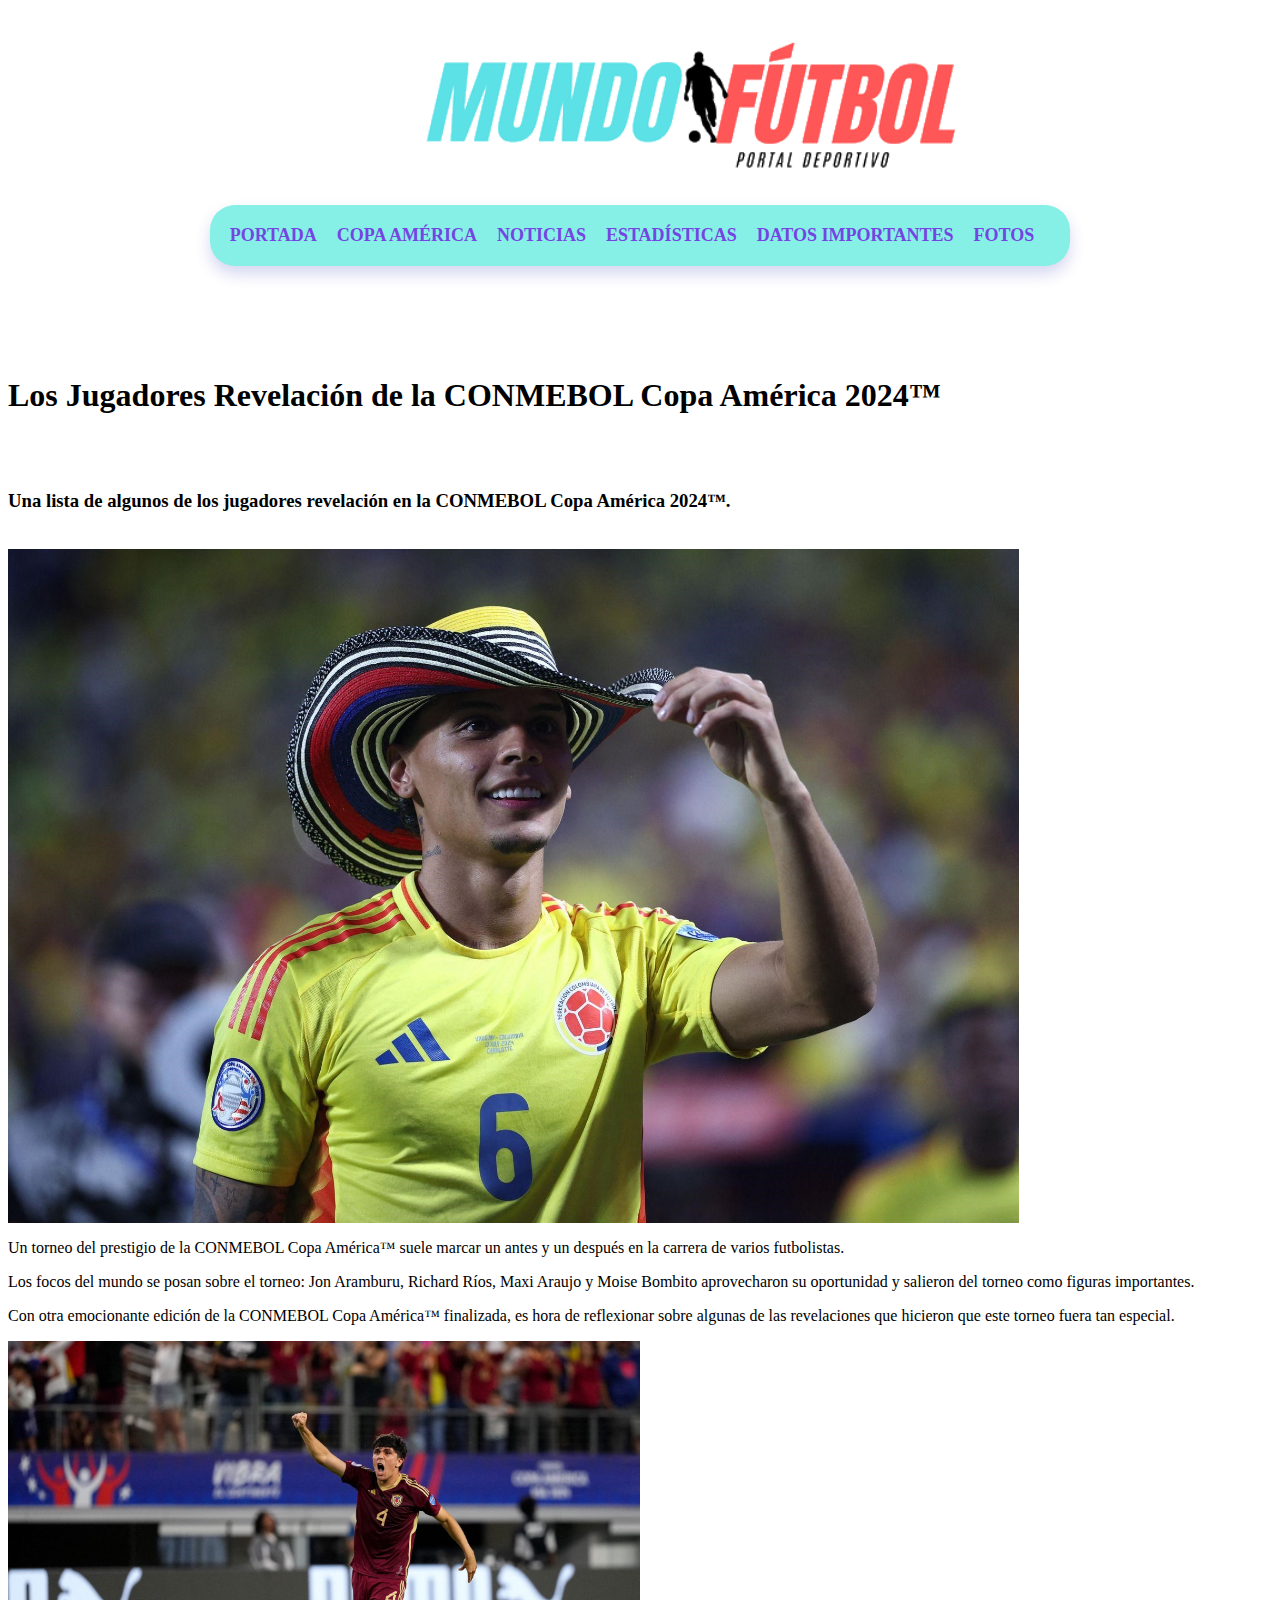
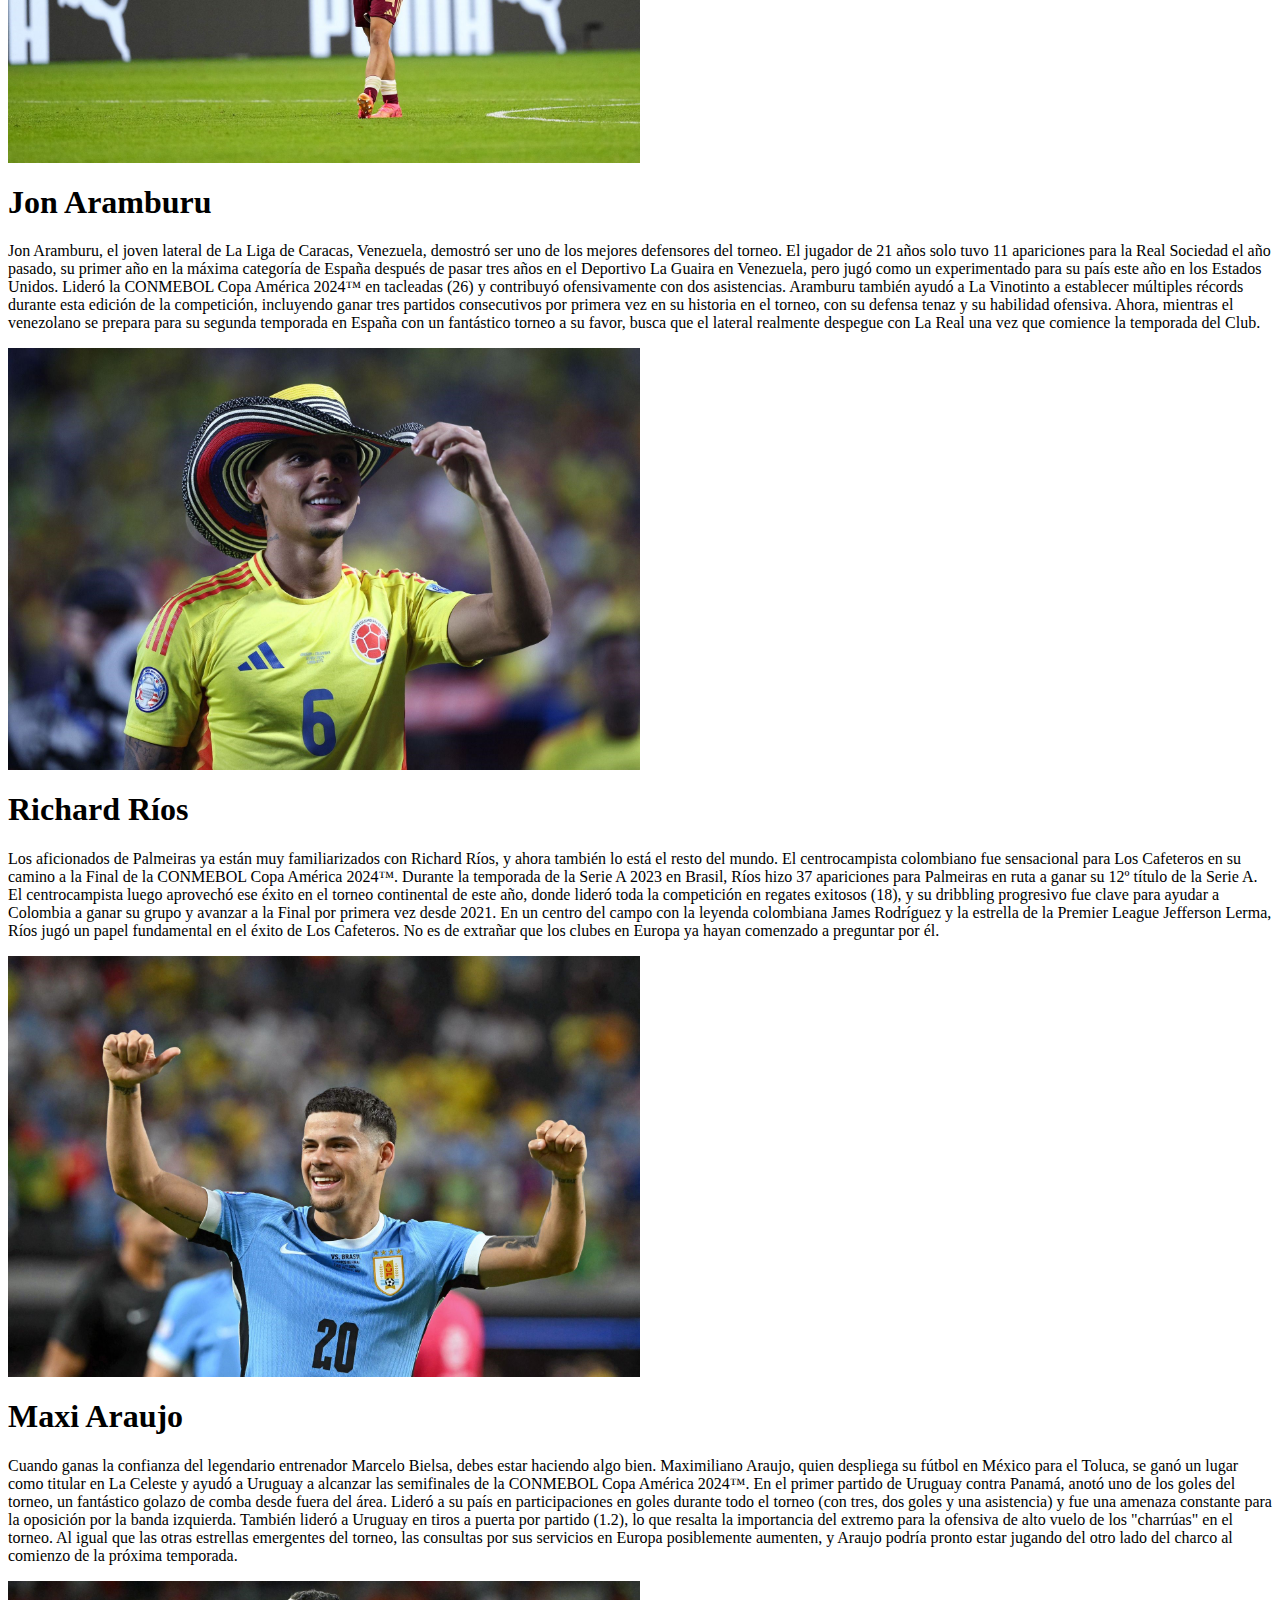
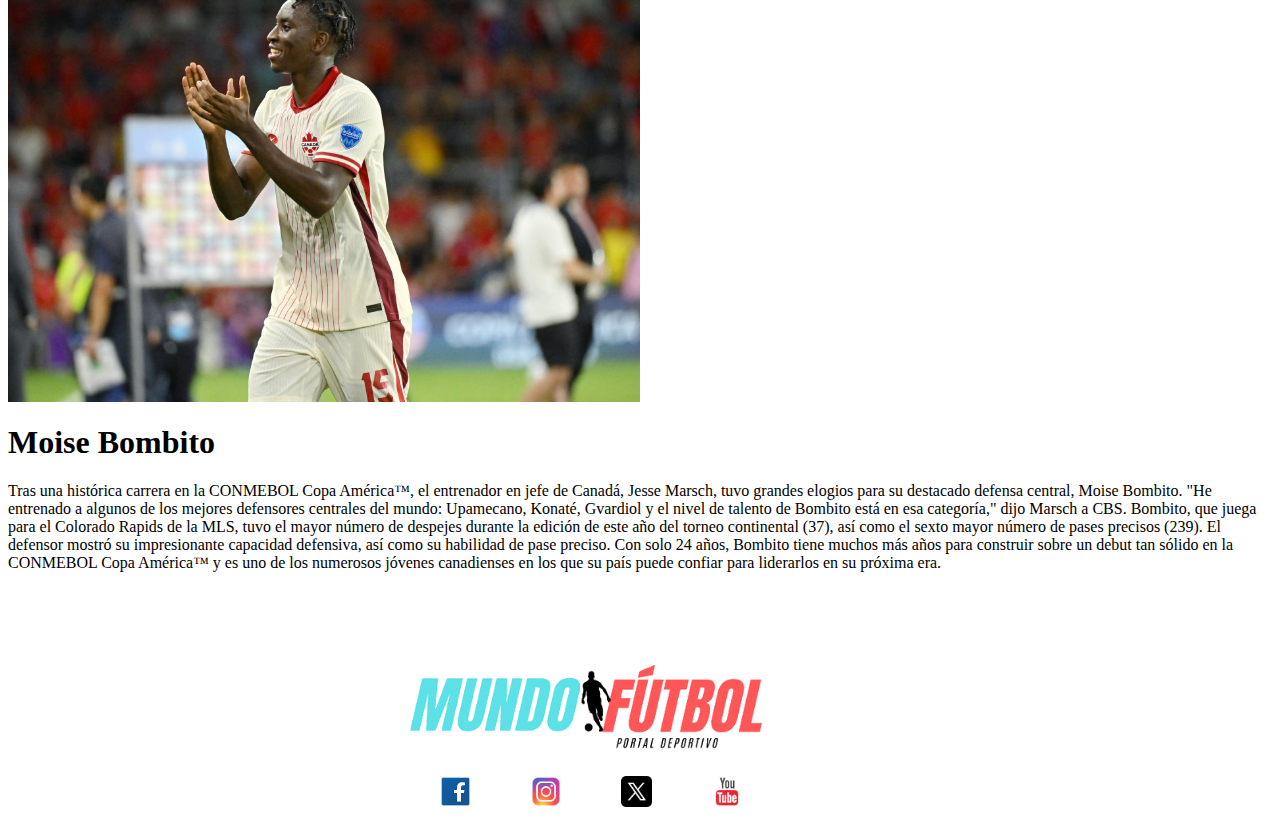
<file: templates/noti1.html>
<!DOCTYPE html>
<html lang="en">
<head>
    <meta charset="UTF-8">
    <meta name="viewport" content="width=device-width, initial-scale=1.0">
    <link rel="stylesheet" href="../static/css/portal.css">
    <title>Portal</title>
    
</head>
<body>

<div class="container"> 
    <div class="row-logo">
        <img src="../static/imagenes/Portal/logo_transparent.png" class="img-responsive">
    </div>


    <div class="headd">
        <nav>
            <a href="/portal">Portada</a>&nbsp;&nbsp;&nbsp;&nbsp;
            <a href="/vista_partidos">Copa América</a>&nbsp;&nbsp;&nbsp;&nbsp;
            <a href="#">Noticias</a>&nbsp;&nbsp;&nbsp;&nbsp;
            <a href="/estadisticas">Estadísticas</a>&nbsp;&nbsp;&nbsp;&nbsp;
            <a href="#">Datos importantes</a>&nbsp;&nbsp;&nbsp;&nbsp;
            <a href="#">Fotos</a>&nbsp;&nbsp;&nbsp;&nbsp;

        </nav>
    </div><br><br><br><br><br>
    
    
    <div class="texto">
    <h1>Los Jugadores Revelación de la CONMEBOL Copa América 
    2024™</h1>
    <br>
    <br>
    <h3>Una lista de algunos de los jugadores revelación en la CONMEBOL Copa América 2024™.</h3>
    <br>
    <div class="foto1"><img src="../static/imagenes/Portal/rev.jpg" class="img-responsive"></div>

    <p>Un torneo del prestigio de la CONMEBOL Copa América™ suele marcar un antes y un después en la carrera de varios futbolistas. </p>
    <p>Los focos del mundo se posan sobre el torneo: Jon Aramburu, Richard Ríos, Maxi Araujo y Moise Bombito aprovecharon su oportunidad y salieron del torneo como figuras importantes. </p>
    <p>Con otra emocionante edición de la CONMEBOL Copa América™ finalizada, es hora de reflexionar sobre algunas de las revelaciones que hicieron que este torneo fuera tan especial. </p>
    
    <div class="foto"><img src="../static/imagenes/Portal/jon.jpg" alt=""></div>

    <h1>Jon Aramburu</h1>
    <p>Jon Aramburu, el joven lateral de La Liga de Caracas, Venezuela, demostró ser uno de los mejores defensores del torneo. El jugador de 21 años solo tuvo 11 apariciones para la Real Sociedad el año pasado, su primer año en la máxima categoría de España después de pasar tres años en el Deportivo La Guaira en Venezuela, pero jugó como un experimentado para su país este año en los Estados Unidos. Lideró la CONMEBOL Copa América 2024™ en tacleadas (26) y contribuyó ofensivamente con dos asistencias. Aramburu también ayudó a La Vinotinto a establecer múltiples récords durante esta edición de la competición, incluyendo ganar tres partidos consecutivos por primera vez en su historia en el torneo, con su defensa tenaz y su habilidad ofensiva. Ahora, mientras el venezolano se prepara para su segunda temporada en España con un fantástico torneo a su favor, busca que el lateral realmente despegue con La Real una vez que comience la temporada del Club.</p>

    <div class="foto"><img src="../static/imagenes/Portal/rev.jpg" alt=""></div>

    <h1>Richard Ríos</h1>
    <p>Los aficionados de Palmeiras ya están muy familiarizados con Richard Ríos, y ahora también lo está el resto del mundo. El centrocampista colombiano fue sensacional para Los Cafeteros en su camino a la Final de la CONMEBOL Copa América 2024™. Durante la temporada de la Serie A 2023 en Brasil, Ríos hizo 37 apariciones para Palmeiras en ruta a ganar su 12º título de la Serie A. El centrocampista luego aprovechó ese éxito en el torneo continental de este año, donde lideró toda la competición en regates exitosos (18), y su dribbling progresivo fue clave para ayudar a Colombia a ganar su grupo y avanzar a la Final por primera vez desde 2021. En un centro del campo con la leyenda colombiana James Rodríguez y la estrella de la Premier League Jefferson Lerma, Ríos jugó un papel fundamental en el éxito de Los Cafeteros. No es de extrañar que los clubes en Europa ya hayan comenzado a preguntar por él.</p>

    <div class="foto"><img src="../static/imagenes/Portal/maxi.jpg" alt=""></div>

    <h1>Maxi Araujo</h1>
    <p>Cuando ganas la confianza del legendario entrenador Marcelo Bielsa, debes estar haciendo algo bien. Maximiliano Araujo, quien despliega su fútbol en México para el Toluca, se ganó un lugar como titular en La Celeste y ayudó a Uruguay a alcanzar las semifinales de la CONMEBOL Copa América 2024™. En el primer partido de Uruguay contra Panamá, anotó uno de los goles del torneo, un fantástico golazo de comba desde fuera del área. Lideró a su país en participaciones en goles durante todo el torneo (con tres, dos goles y una asistencia) y fue una amenaza constante para la oposición por la banda izquierda. También lideró a Uruguay en tiros a puerta por partido (1.2), lo que resalta la importancia del extremo para la ofensiva de alto vuelo de los "charrúas" en el torneo. Al igual que las otras estrellas emergentes del torneo, las consultas por sus servicios en Europa posiblemente aumenten, y Araujo podría pronto estar jugando del otro lado del charco al comienzo de la próxima temporada.</p>

    <div class="foto"><img src="../static/imagenes/Portal/moises.jpg" alt=""></div>

    <h1>Moise Bombito</h1>
    <p>Tras una histórica carrera en la CONMEBOL Copa América™, el entrenador en jefe de Canadá, Jesse Marsch, tuvo grandes elogios para su destacado defensa central, Moise Bombito.
        "He entrenado a algunos de los mejores defensores centrales del mundo: Upamecano, Konaté, Gvardiol y el nivel de talento de Bombito está en esa categoría," dijo Marsch a CBS.
        Bombito, que juega para el Colorado Rapids de la MLS, tuvo el mayor número de despejes durante la edición de este año del torneo continental (37), así como el sexto mayor número de pases precisos (239). El defensor mostró su impresionante capacidad defensiva, así como su habilidad de pase preciso. Con solo 24 años, Bombito tiene muchos más años para construir sobre un debut tan sólido en la CONMEBOL Copa América™ y es uno de los numerosos jóvenes canadienses en los que su país puede confiar para liderarlos en su próxima era.
        </p>
    
    </div>
    <br><br><br>

    <div class="row-logo1">
        <img src="../static/imagenes/Portal/logo_transparent.png" class="img-responsive">
    </div>
    
    <div class="row-logo2">
        <img src="../static/imagenes/Portal/icons8-facebook-48.png" alt="">
        <img src="../static/imagenes/Portal/icons8-instagram-48.png" alt="">
        <img src="../static/imagenes/Portal/icons8-twitterx-50.png" alt="">
        <img src="../static/imagenes/Portal/icons8-youtube-48.png" alt="">
    </div>   

</div>
</file>
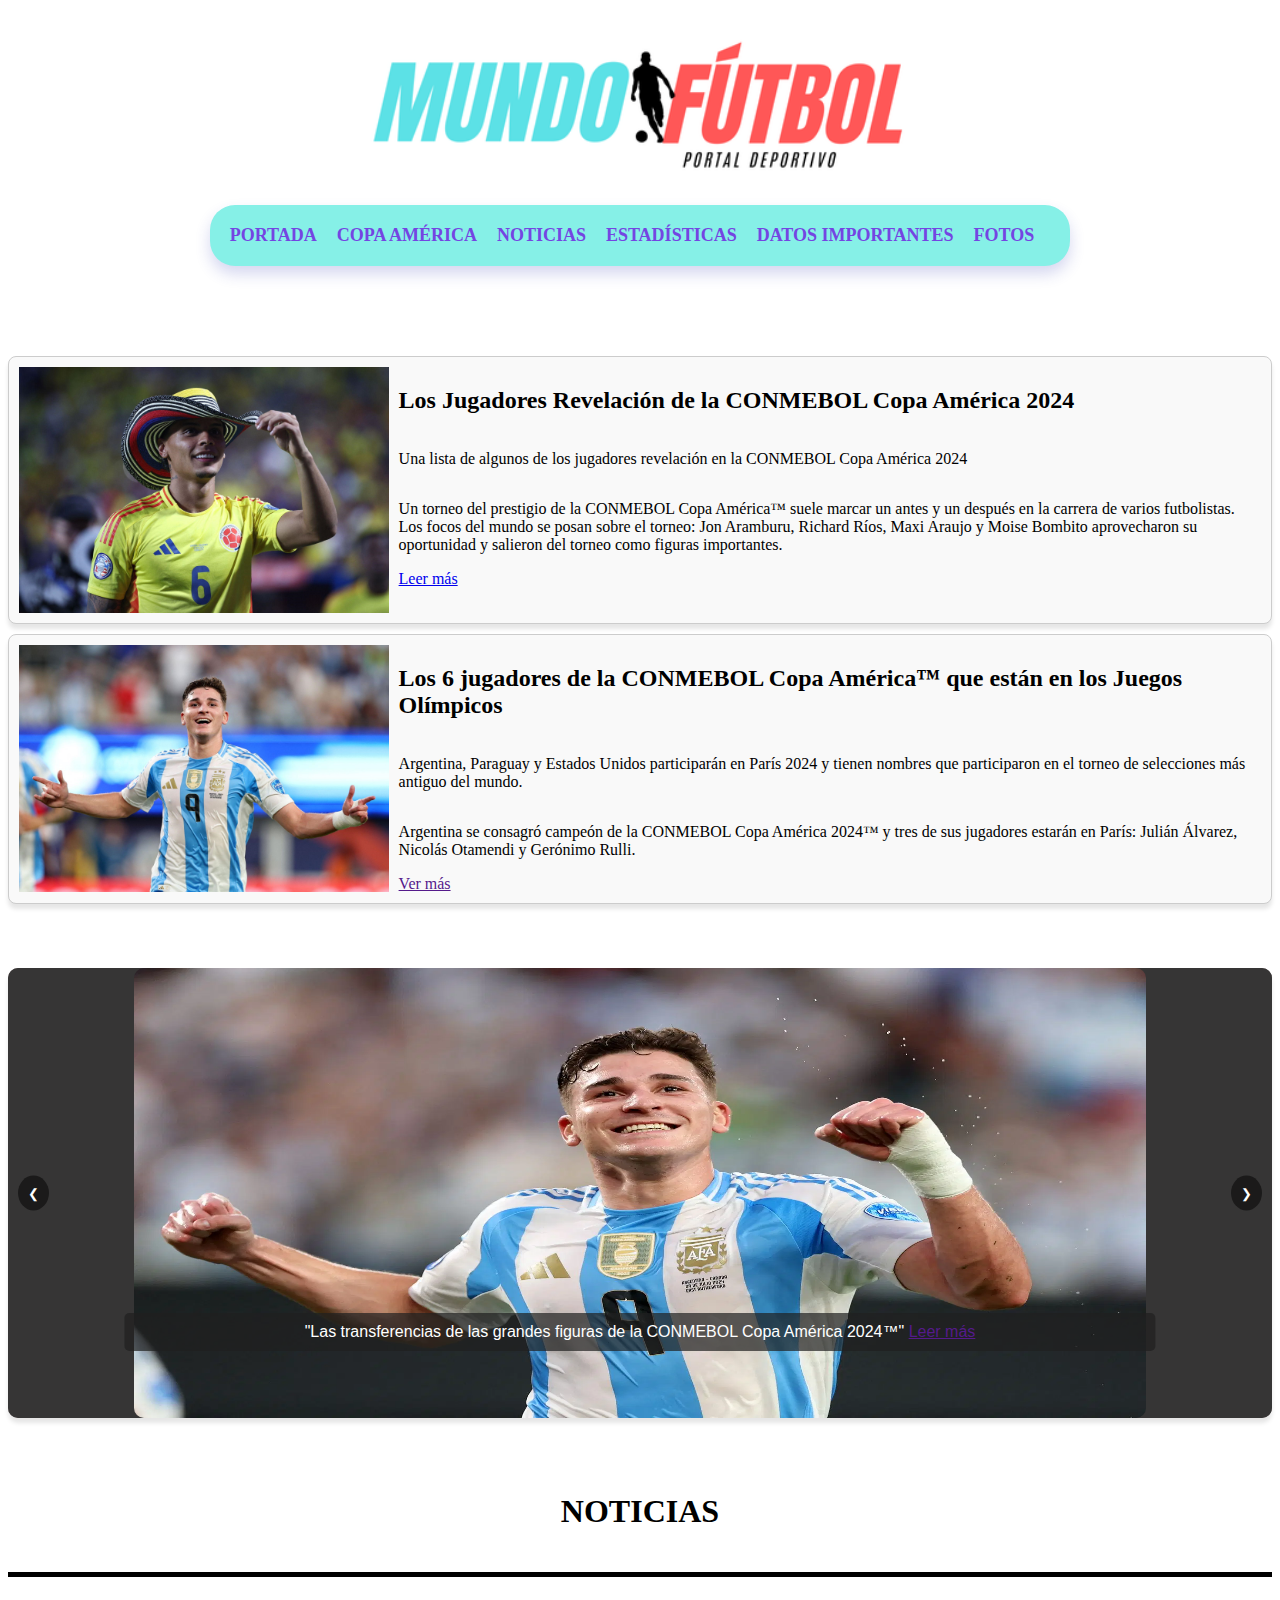
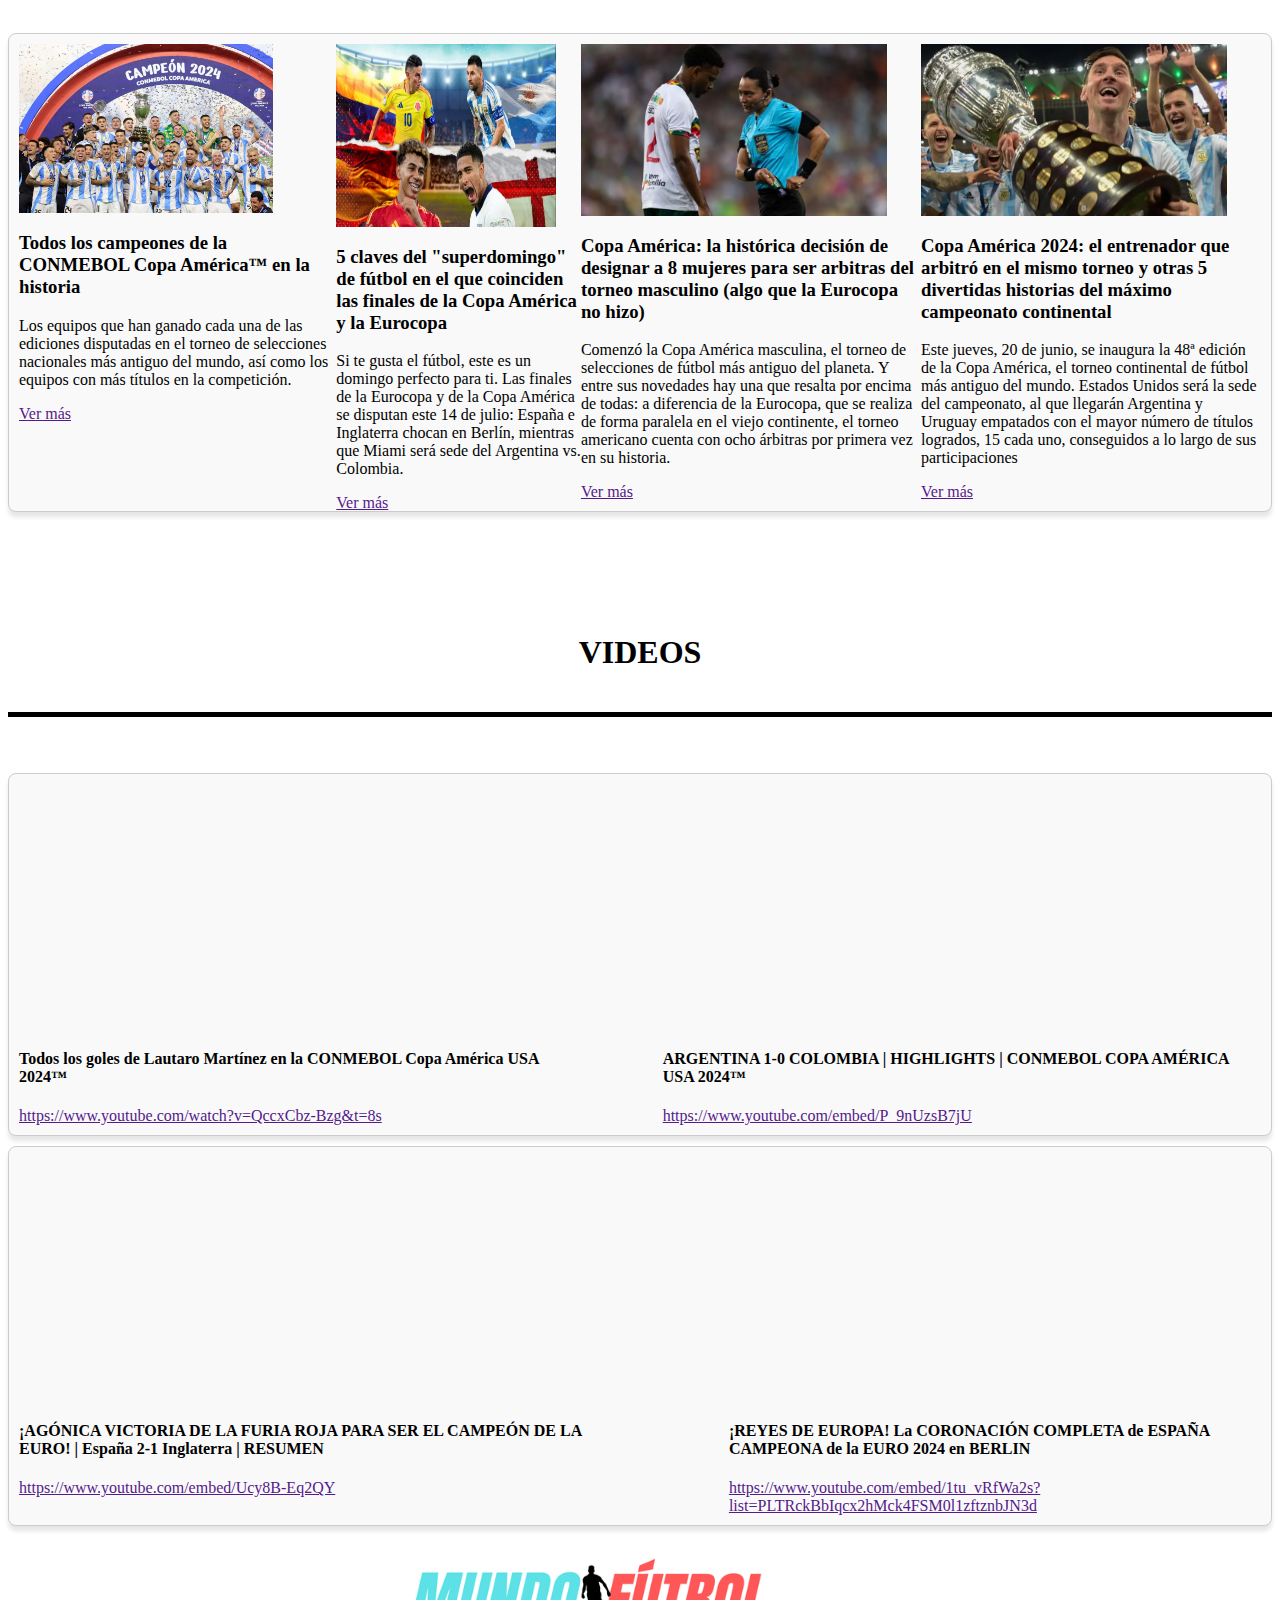
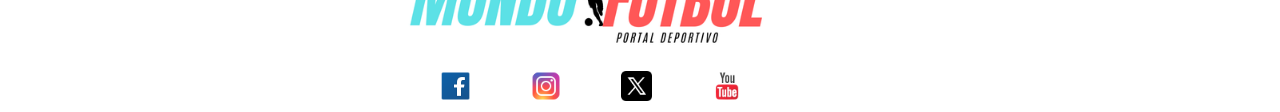
<file: templates/portal.html>
<!DOCTYPE html>
<html lang="en">
<head>
    <meta charset="UTF-8">
    <meta name="viewport" content="width=device-width, initial-scale=1.0">
    <link rel="stylesheet" href="../static/css/portal.css">
    <title>Portal</title>
    
</head>
<body>




<div class="container"> 
    <div class="row-logo">
        <div class="col-md-8">
            <img src="../static/imagenes/Portal/logo (2).png" class="img-responsive">
        </div>
        
    </div>
    <div class="headd">
        <nav>
            <a href="#">Portada</a>&nbsp;&nbsp;&nbsp;&nbsp;
            <a href="/vista_partidos">Copa América</a>&nbsp;&nbsp;&nbsp;&nbsp;
            <a href="#">Noticias</a>&nbsp;&nbsp;&nbsp;&nbsp;
            <a href="/estadisticas">Estadísticas</a>&nbsp;&nbsp;&nbsp;&nbsp;
            <a href="#">Datos importantes</a>&nbsp;&nbsp;&nbsp;&nbsp;
            <a href="#">Fotos</a>&nbsp;&nbsp;&nbsp;&nbsp;

        </nav>
    </div><br><br><br><br><br>
    
    <div class="row">
        <div class="col-md-6-iz">
            <img src="../static/imagenes/Portal/rev.jpg" alt="" class="img-responsive">
        </div>
        <div class="col-md-6d">
            <h2>Los Jugadores Revelación de la CONMEBOL Copa América 2024</h2>
            <p>Una lista de algunos de los jugadores revelación en la CONMEBOL Copa América 2024</p>
            <p>Un torneo del prestigio de la CONMEBOL Copa América™ suele marcar un antes y un después en la carrera de varios futbolistas.
            Los focos del mundo se posan sobre el torneo: Jon Aramburu, Richard Ríos, Maxi Araujo y Moise Bombito aprovecharon su oportunidad y salieron del torneo como figuras importantes.
            </p>
            <a href="/noti1">Leer más</a>
        </div>
        
    </div>
    <div class="row">
        <div class="col-md-6-iz">
            <img src="../static/imagenes/Portal/juli.jpg" alt="" class="img-responsive">
        </div>
        <div class="col-md-6d">
            <h2>Los 6 jugadores de la CONMEBOL Copa América™ que están en los Juegos Olímpicos</h2>
            <p>Argentina, Paraguay y Estados Unidos participarán en París 2024 y tienen nombres que participaron en el torneo de selecciones más antiguo del mundo.</p>
            <p>Argentina se consagró campeón de la CONMEBOL Copa América 2024™ y tres de sus jugadores estarán en París: Julián Álvarez, Nicolás Otamendi y Gerónimo Rulli.</p>
            <a href="">Ver más</a>   
        </div>
    </div><br><br><br>

    <div class="carousel">
        <div class="carousel-images">
            <div class="carousel-item">
                <img src="../static/imagenes/Portal/juli.a.webp" alt="Imagen 1">
                <div class="caption">"Las transferencias de las grandes figuras de la CONMEBOL Copa América 2024™" 
                    <a href="">Leer más</a>
                </div>
            </div>
            <div class="carousel-item">
                <img src="../static/imagenes/Portal/toro.jpg" alt="Imagen 2">
                <div class="caption">"Los nuevos récords y las grandes hazañas de la CONMEBOL Copa América 2024™"
                    <a href="">Leer más</a>
                </div>
                
            </div>
            <div class="carousel-item">
                <img src="../static/imagenes/Portal/toro1.webp" alt="Imagen 3">
                <div class="caption">"El máximo goleador de la CONMEBOL Copa América™"
                    <a href="">Leer más</a>
                </div>
            </div>
        </div>
        <button class="prev" onclick="changeImage(-1)">&#10094;</button>
        <button class="next" onclick="changeImage(1)">&#10095;</button>
    </div><br><br><br>

    <div class="noti">
        <div class="titulo"><h1>NOTICIAS</h1></div>
    </div>
    <div class="linea-horizontal"></div>
    <br><br>
    <div class="row"><br>
        <div class="col-md-3-a">
            <img src="../static/imagenes/Portal/camp.jpg" alt="" class="img-responsive"><br>
            <h3>Todos los campeones de la CONMEBOL Copa América™ en la historia</h3>
            <p>Los equipos que han ganado cada una de las ediciones disputadas en el torneo de selecciones nacionales más antiguo del mundo, así como los equipos con más títulos en la competición.</p>
            <a href="">Ver más</a>
        </div>
        <div class="col-md-3-b">
            <img src="../static/imagenes/Portal/claves.png.webp" height="40%" class="img-responsive"><br>
            
            <h3>5 claves del "superdomingo" de fútbol en el que coinciden las finales de la Copa América y la Eurocopa</h3>
            <p>Si te gusta el fútbol, este es un domingo perfecto para ti.
                Las finales de la Eurocopa y de la Copa América se disputan este 14 de julio: España e Inglaterra chocan en Berlín, mientras que Miami será sede del Argentina vs. Colombia.</p>
            <a href="">Ver más</a>
            </div>
        <div class="col-md-3-b">
            <img src="../static/imagenes/Portal/hist.jpg.webp" alt="" class="img-responsive"><br>
            <h3>Copa América: la histórica decisión de designar a 8 mujeres para ser arbitras del torneo masculino (algo que la Eurocopa no hizo)</h3>
            <p>Comenzó la Copa América masculina, el torneo de selecciones de fútbol más antiguo del planeta.
                Y entre sus novedades hay una que resalta por encima de todas: a diferencia de la Eurocopa, que se realiza de forma paralela en el viejo continente, el torneo americano cuenta con ocho árbitras por primera vez en su historia.
                </p>
            <a href="">Ver más</a>
        </div>
        <div class="col-md-3-b">
            <img src="../static/imagenes/Portal/entren.jpg.webp" alt="" class="img-responsive"><br>
            <h3>Copa América 2024: el entrenador que arbitró en el mismo torneo y otras 5 divertidas historias del máximo campeonato continental</h3>
            <p>Este jueves, 20 de junio, se inaugura la 48ª edición de la Copa América, el torneo continental de fútbol más antiguo del mundo.
                Estados Unidos será la sede del campeonato, al que llegarán Argentina y Uruguay empatados con el mayor número de títulos logrados, 15 cada uno, conseguidos a lo largo de sus participaciones
                </p>
            <a href="">Ver más</a>
        </div>
    </div><br><br><br><br><br>
    <div class="videos">
        <h1>VIDEOS</h1>
    </div>
    <div class="linea-horizontal"></div>
    <br><br>
    <div class="row">
        
        <div class="col-md-6-a">
            <iframe width="427" height="240" src="https://www.youtube.com/embed/QccxCbz-Bzg" title="TODOS LOS GOLES DE LAUTARO MARTÍNEZ | CONMEBOL COPA AMÉRICA USA 2024™" frameborder="0" allow="accelerometer; autoplay; clipboard-write; encrypted-media; gyroscope; picture-in-picture; web-share" referrerpolicy="strict-origin-when-cross-origin" allowfullscreen></iframe>
            <h4>Todos los goles de Lautaro Martínez en la CONMEBOL Copa América USA 2024™</h4>
            <a href="">https://www.youtube.com/watch?v=QccxCbz-Bzg&t=8s</a>
        </div>
        <div class="col-md-6-b">
            <iframe width="427" height="240" src="https://www.youtube.com/embed/P_9nUzsB7jU" title="ARGENTINA 1-0 COLOMBIA | HIGHLIGHTS | CONMEBOL COPA AMÉRICA USA 2024™" frameborder="0" allow="accelerometer; autoplay; clipboard-write; encrypted-media; gyroscope; picture-in-picture; web-share" referrerpolicy="strict-origin-when-cross-origin" allowfullscreen></iframe>
            <h4>ARGENTINA 1-0 COLOMBIA | HIGHLIGHTS | CONMEBOL COPA AMÉRICA USA 2024™</h4>
            <a href="">https://www.youtube.com/embed/P_9nUzsB7jU</a>
        </div>
    </div>
    <div class="row">
        <div class="col-md-6-a">
            <iframe width="427" height="240" src="https://www.youtube.com/embed/Ucy8B-Eq2QY" title="¡AGÓNICA VICTORIA DE LA FURIA ROJA PARA SER EL CAMPEÓN DE LA EURO! | España 2-1 Inglaterra | RESUMEN" frameborder="0" allow="accelerometer; autoplay; clipboard-write; encrypted-media; gyroscope; picture-in-picture; web-share" referrerpolicy="strict-origin-when-cross-origin" allowfullscreen></iframe>
            <h4>¡AGÓNICA VICTORIA DE LA FURIA ROJA PARA SER EL CAMPEÓN DE LA EURO! | España 2-1 Inglaterra | RESUMEN</h4>
            <a href="">https://www.youtube.com/embed/Ucy8B-Eq2QY</a>
        </div>
        <div class="col-md-6-b">
            <iframe width="427" height="240" src="https://www.youtube.com/embed/1tu_vRfWa2s?list=PLTRckBbIqcx2hMck4FSM0l1zftznbJN3d" title="¡REYES DE EUROPA! La CORONACIÓN COMPLETA de ESPAÑA CAMPEONA de la EURO 2024  en BERLIN" frameborder="0" allow="accelerometer; autoplay; clipboard-write; encrypted-media; gyroscope; picture-in-picture; web-share" referrerpolicy="strict-origin-when-cross-origin" allowfullscreen></iframe>
            <h4>¡REYES DE EUROPA! La CORONACIÓN COMPLETA de ESPAÑA CAMPEONA de la EURO 2024 en BERLIN</h4>
            <a href="">https://www.youtube.com/embed/1tu_vRfWa2s?list=PLTRckBbIqcx2hMck4FSM0l1zftznbJN3d</a>
        </div>
    </div>
    
    
    
    <div class="row-logo1">
        <img src="../static/imagenes/Portal/logo (2).png" class="img-responsive">
    </div>

    <div class="row-logo2">
        <img src="../static/imagenes/Portal/icons8-facebook-48.png" alt="">
        <img src="../static/imagenes/Portal/icons8-instagram-48.png" alt="">
        <img src="../static/imagenes/Portal/icons8-twitterx-50.png" alt="">
        <img src="../static/imagenes/Portal/icons8-youtube-48.png" alt="">
    </div>

</div>   
<script src="../static/javascript/script.js"></script> 
</body>
</html>
</file>
<file: static/css/index.css>
body{
    margin: 0;
    font-family: "Josefin Sans";
    background-color: #e8eaed;
    color: #202124;
    height: 100vh;
}
.title{
    margin: 0;
    text-align: center;
    background-color: #07fd;
    box-shadow: 0 0 30px #0005;
    padding: 10px;
}
.box{
    width: 100%;
}
.bracket--title{
    font-size: 26px;
    text-align: center;
    overflow:hidden;
    animation-duration: 3s;
    animation-name: slidein;
}
@keyframes slidein{
    from{
        mardin-left: 100%;
        width: 300%;
    }
    to{
        margin-left:0%;
        width: 100%;
    }
}

.box-group{
    margin:20px;
    width: 900px;
    margin: auto;
    font-size: 20px;
    padding: 10px
}

.conteiner{
    position: relative;
    border: 4px solid #000;
    border-radius: 10px;
    margin: auto;
    width: 1366px;
    height: 630px;
    margin-bottom: 10px;
    background-size: contain;
    box-shadow: 0 0 35px #476ea8;
    z-index: auto;
}

.title--game{ 
    margin: 0; 
    font-size: 19px;
}

.conteiner--game{
    position: absolute;
    width: 105px;
    height: 260px;
    transition: transform 0.3s;
    text-align: center;
    box-sizing: border-box;
    
}

.conteiner--game:hover{
    transform: scale(1.2);
}

/* POSICION DE PARTIDOS */
.game1{top:40px; left: 60px; z-index: 10}
.game2{bottom: 40px; left: 60px; z-index: 10 }
.game4{top:40px; right: 60px; z-index: 10}
.game5{bottom: 40px; right: 60px; z-index: 10}
.game3{top: 120px; left: 300px; height: 400px; z-index: 9}
.game6{top: 120px; right: 300px; height: 400px; z-index: 9}
.game7{ top:250px; left:533px; width: 300px}

.circle{
    position: absolute;
    width: 110px;
    height: 110px;
    border-radius: 50%;
    overflow: hidden;
    transition: transform 0.3s; 
    box-sizing: border-box;
}

.circle img{
    width: 100%;
    height: 100%;
    object-fit: cover;
    box-sizing: border-box;
    z-index: 1;
}
/* POSICION DE CIRCULOS */
.circle1, .circle3, .circle7, .circle9{ top: 1; margin-bottom: 5px;  }
.circle2, .circle4, .circle8, .circle10{ bottom: 0}
.circle5, .circle11{top:12px; margin-bottom: 5px; margin-top: 5px}
.circle6, .circle12{bottom: 12px;}
.circle13{left: 0;}
.circle14{ right: 0;}
/* VENTANAS CONO INFO DEL PARTIDO */
.conteiner--game .tooltip--text {
    width: 400px;
    font-size: 24px;
    color: #000;
    position: absolute;
    visibility: hidden;
    /* posisionamiento */
    z-index: 100;
    opacity: 0;
    transition: opacity 0.3s, visibility 0s 0.3s;
    display: inline-block;
    cursor: pointer;
    text-align: center;
}
/* ESTILO PARA CARD CON INFO DEL PARTIDO */
.tooltip--text__card {
    width: 300px;
    height: 200px;
    background-color: #e8eaed;
    border-radius: 20px;
    box-shadow: 0 0 10px #476ea8;

}
.card--time{
    display: block;
    margin:0;
    padding-bottom: 0;
    padding: 5px;
    margin-bottom: 5px;
}
/* ESTILO TITULO DE CARD + POSICION */
    
.card--title {margin: 0; padding-top: 0; color: #476ea8; }
.card--block {
     /* Esto alinea los hijos horizontalmente */
    align-items: center; /* Alinea verticalmente el círculo y el texto */
    justify-content: center; 
    gap: 10px; /* Espacio entre el círculo y el texto */
    margin: auto;
    margin-top: 5px;
    margin-bottom: 5px;
}

.card--block .location{
    margin: auto;
    color: #476ea8;
    margin-top: 10px;
}

p{font-size: 10px;}
.pais {font-size: 14px; margin: 10px ;}
.pais .versus {color: #476ea8; }
.pais .number{ font-size: 18px;}

/* POSICION DE VENTANAS DE CADA PARTIDO */
.game1 .tooltip--text{top: 20px; left: 130px;}
.game2 .tooltip--text{bottom: 35px; left: 130px;}
.game3 .tooltip--text{top: 100px; left: 120px; }
.game4 .tooltip--text{top: 20px; right: 25px;}
.game5 .tooltip--text{bottom: 35px; right: 25px;}
.game6 .tooltip--text{top: 100px; right: 25px;}
/* FINAL  */
.game7 .tooltip--text{bottom: 240px; left: 0px; margin:auto;}

.game1:hover .tooltip--text, 
.game2:hover .tooltip--text,
.game3:hover .tooltip--text,
.game4:hover .tooltip--text, 
.game5:hover .tooltip--text,
.game6:hover .tooltip--text,
.game7:hover .tooltip--text{
    z-index: 200;
    visibility: visible;
    opacity: 1;
    transition: opacity 0.3s;
}
</file>
<file: static/css/portal.css>
.container {
    display: flex;
    flex-direction: column;
    align-items: center;
}

.row {
    display: flex;
    justify-content: space-between;
}




.col-md-2-iz img {
    width: 50%; /* Ajusta el ancho de las imágenes en las columnas de los costados */
    height: 50%; /* Mantiene la proporción de las imágenes */
    float: left;   
}


.col-md-2-dr img {
    width: 65%; /* Ajusta el ancho de las imágenes en las columnas de los costados */
    height: 65%; /* Mantiene la proporción de las imágenes */
    float: right;
}

.col-md-8 {
    display: flex;
    justify-content: center;
    align-items: center;
    flex-direction: column;
}

.col-md-8 img {
    width: auto; /* Asegura que la imagen principal ocupe todo el ancho disponible */
    max-width: 400%;
    height: auto; /* Mantiene la proporción de la imagen */
}


/* Asegúrate de que las imágenes estén alineadas arriba */
img {
    vertical-align: top;
}


.col-md-6-iz {
    width: 30%; /* Ajusta el ancho de la columna de la imagen */
    padding-right: 0; /* Elimina el padding derecho */
    flex-direction: column;
}

.col-md-6-iz img {
    width: 100%; /* Asegura que la imagen ocupe todo el ancho de la columna */
    height: auto; /* Mantiene la proporción de la imagen */
}

.col-md-6d {
    width: 70%; /* Asegura que la columna del texto ocupe el resto del espacio */
    padding-left: 10px; /* Espacio reducido entre la imagen y el texto */
    display: flex;
    flex-direction: column;
    /* Centra verticalmente el contenido */
}

.row {
    margin-bottom: 20px; /* Espacio reducido entre filas */
}

.row {
    margin-bottom: 10px; /* Espacio entre filas */
    padding: 10px; /* Espacio interior dentro del recuadro */
    border: 1px solid #ccc; /* Borde alrededor de cada fila */
    border-radius: 8px; /* Bordes redondeados */
    background-color: #f9f9f9; /* Fondo ligeramente gris para resaltar el contenido */
    box-shadow: 0px 5px 4px rgba(0, 0, 0, 0.1); /* Sombra para darle un efecto elevado */
}




.col-md-3-b img {
    width: 90%;
    flex-direction: column;
}

.col-md-3-a img {
    width: 80%;
}

.col-md-4-dr img {
    width: 80%;
    float: left;
}





.col-md-6-a {
    margin-right: 120px;
    flex-direction: column;
}
.col-md-6-b inframe{
    flex-direction: column;
    align-items: center;
    justify-content: center;
}


.headd nav a {
    text-decoration: none;
    font-size: large;    
}



/*ultimos arreglos de nav*/
.headd nav a {
    color: #7445e2;
    text-transform: uppercase;
    font-weight: 600;
    transition: 0.5s;
}

.headd {
    position: relative;
    background-color: #86f0e7;
    padding: 20px;
    transition: 0.5s;
    border-radius: 25px;

    overflow: hidden;
    box-shadow: 0 8px 15px rgba(43, 56, 179, 0.2);
}

.headd nav a:hover {
    color: red;
    text-decoration: none;
}



.carousel {
    position: relative;
    max-width: 100%;
    height: 50vh;
    margin: 0 auto;
    overflow: hidden;
    border-radius: 10px;
    background-color: #8f8282; /* Fondo ligeramente gris para resaltar el contenido */
    box-shadow: 0px 5px 4px rgba(0, 0, 0, 0.1); /* Sombra para darle un efecto elevado */
}
    

/*recuadro se puede borrar*/

.carousel-images {
    display: flex;
    transition: transform 0.5s ease-in-out;
    width: 100%;
}


.carousel-item {
    font-family: Arial, sans-serif;
    display: flex;
    justify-content: center;
    align-items: center;
    height: 50vh;
    margin: 0;
    background-color: #363535;
    position: relative;
    min-width: 100%;
}

.carousel-item img {
    width: 80%;
    height: 100%;
    border-radius: 10px;
    
}

.caption {
    position: absolute;
    bottom: 15%;
    left: 50%;
    transform: translateX(-50%);
    background-color: rgba(32, 31, 31, 0.7);
    color: white;
    padding: 10px 10px;
    border-radius: 5px;
    font-size: 1rem;
    text-align: center ;    
    width: 80%;
}

button {
    position: absolute;
    top: 50%;
    transform: translateY(-50%);
    background-color: rgba(0, 0, 0, 0.5);
    color: white;
    border: none;
    padding: 10px;
    cursor: pointer;
    border-radius: 50%;
}

.prev {
    left: 10px;
}

.next {
    right: 10px;
}

button:hover {
    background-color: rgba(0, 0, 0, 0.8);
}
.container {
    max-width: 100%;
    padding: 0;
    margin: 0;
}

.row-logo img {
    width: 120%;
}
.row-logo2 img{
    width: 9%;
    flex-direction: column;
    justify-content: space-between;
    margin-right: 50px;
}

.row-logo1 img {
    width: 80%;
}




.linea-horizontal {
    width: 100%; /* O el ancho que desees */
    height: 5px; /* Altura de la línea */
    background-color: black; /* Color de la línea */
    margin: 20px 0; /* Espacio vertical antes y después de la línea */
}

.foto img {
    width: 50%;
}
.foto1 img {
    width: 80%;
}

.texto {
    justify-content: center;
    flex-direction: column;
}
.texto h1 {
    width: 150%;
}
</file>
